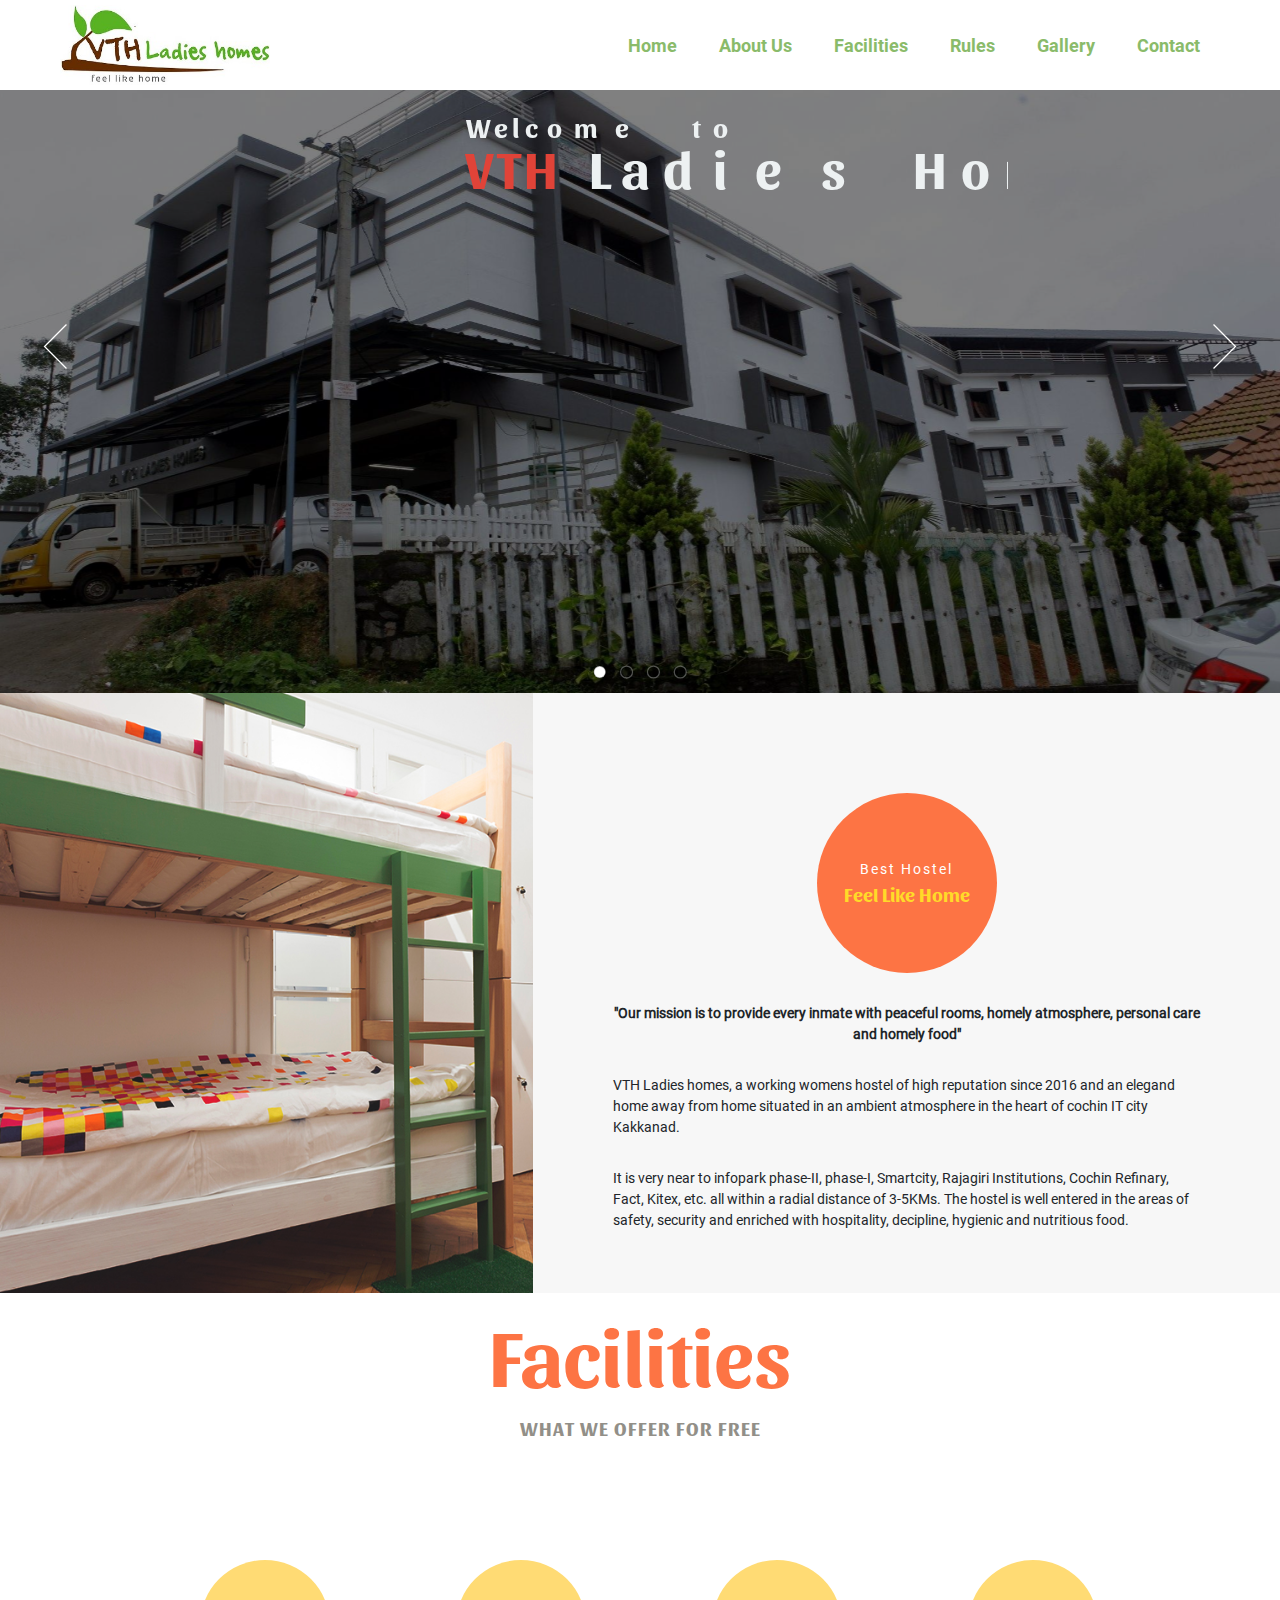
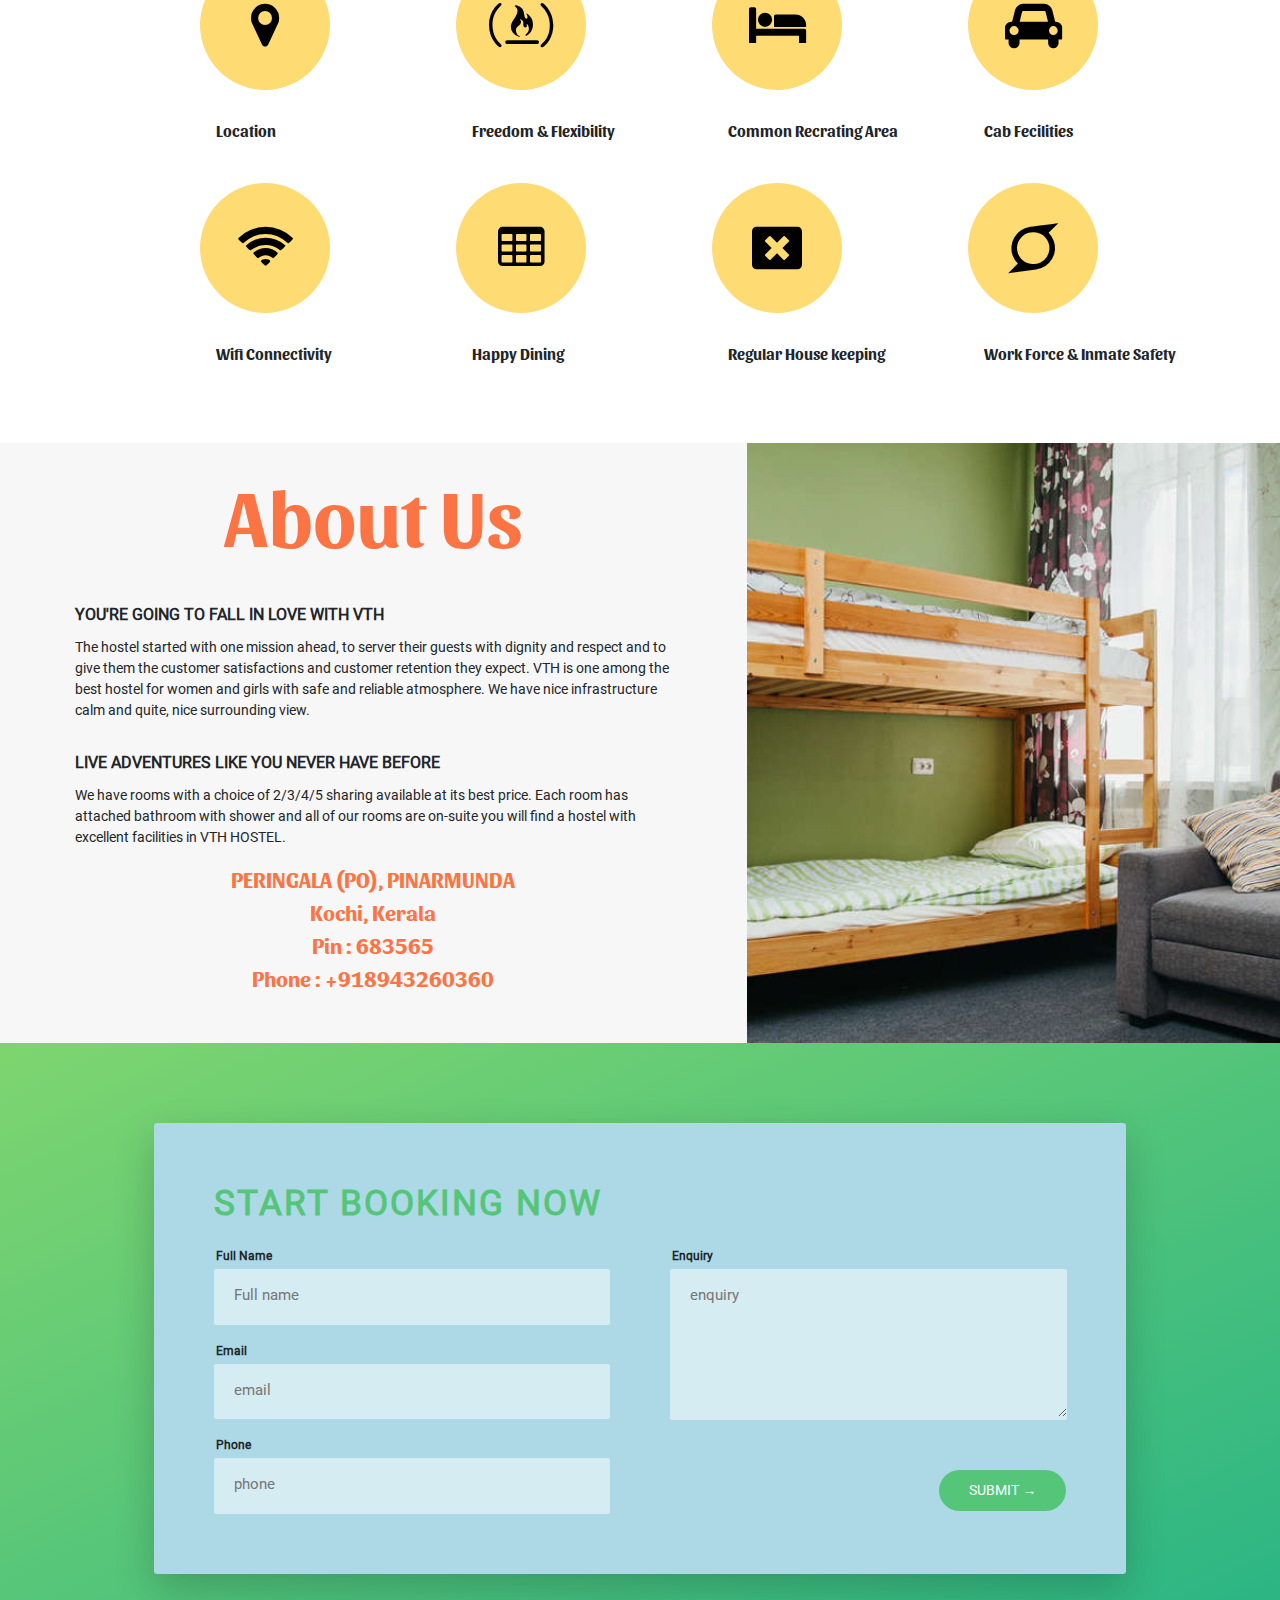
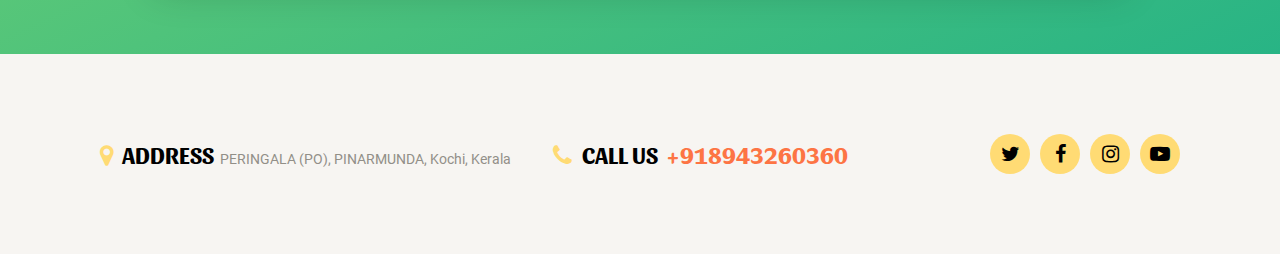
<file: index.html>
<!DOCTYPE html>
<html lang="en">

<head>
    <meta charset="UTF-8" />
    <meta name="viewport" content="width=device-width, initial-scale=1.0" />
    <meta http-equiv="X-UA-Compatible" content="ie=edge" />
    <link rel="stylesheet" href="https://maxcdn.bootstrapcdn.com/bootstrap/4.3.1/css/bootstrap.min.css" />
    <script src="https://ajax.googleapis.com/ajax/libs/jquery/3.4.1/jquery.min.js"></script>
    <script src="https://cdnjs.cloudflare.com/ajax/libs/popper.js/1.14.7/umd/popper.min.js"></script>
    <script src="https://maxcdn.bootstrapcdn.com/bootstrap/4.3.1/js/bootstrap.min.js"></script>
    <script src="./scripts//script.js"></script>
    <link rel="stylesheet" href="./scss//main.css" />
    <link rel="stylesheet" href="https://cdnjs.cloudflare.com/ajax/libs/font-awesome/4.7.0/css/font-awesome.min.css">
    <link rel="shortcut icon" type="image/png" href="assets/images/header-logo.jpg">
    <title>VTH Ladies Homes</title>

    <!-- #region Jssor Slider Begin -->
    <!-- Generator: Jssor Slider Composer -->
    <!-- Source: https://www.jssor.com/demos/image-slider.slider/=edit -->
    <script src="./scripts/jssor.slider-28.0.0.min.js" type="text/javascript"></script>
    <script type="text/javascript">
        window.jssor_1_slider_init = function () {

            var jssor_1_SlideoTransitions = [
                [{ b: 500, d: 1000, x: 0, e: { x: 6 } }],
                [{ b: -1, d: 1, x: 100, p: { x: { d: 1, dO: 9 } } }, { b: 0, d: 2000, x: 0, e: { x: 6 }, p: { x: { dl: 0.1 } } }],
                [{ b: -1, d: 1, x: 200, p: { x: { d: 1, dO: 9 } } }, { b: 0, d: 2000, x: 0, e: { x: 6 }, p: { x: { dl: 0.1 } } }],
                [{ b: -1, d: 1, rX: 20, rY: 90 }, { b: 0, d: 4000, rX: 0, e: { rX: 1 } }],
                [{ b: -1, d: 1, rY: -20 }, { b: 0, d: 4000, rY: -90, e: { rY: 7 } }],
                [{ b: -1, d: 1, sX: 2, sY: 2 }, { b: 1000, d: 3000, sX: 1, sY: 1, e: { sX: 1, sY: 1 } }],
                [{ b: -1, d: 1, sX: 2, sY: 2 }, { b: 1000, d: 5000, sX: 1, sY: 1, e: { sX: 3, sY: 3 } }],
                [{ b: -1, d: 1, tZ: 300 }, { b: 0, d: 2000, o: 1 }, { b: 3500, d: 3500, tZ: 0, e: { tZ: 1 } }],
                [{ b: -1, d: 1, x: 20, p: { x: { o: 33, r: 0.5 } } }, { b: 0, d: 1000, x: 0, o: 0.5, e: { x: 3, o: 1 }, p: { x: { dl: 0.05, o: 33 }, o: { dl: 0.02, o: 68, rd: 2 } } }, { b: 1000, d: 1000, o: 1, e: { o: 1 }, p: { o: { dl: 0.05, o: 68, rd: 2 } } }],
                [{ b: -1, d: 1, da: [0, 700] }, { b: 0, d: 600, da: [700, 700], e: { da: 1 } }],
                [{ b: 600, d: 1000, o: 0.4 }],
                [{ b: -1, d: 1, da: [0, 400] }, { b: 200, d: 600, da: [400, 400], e: { da: 1 } }],
                [{ b: 800, d: 1000, o: 0.4 }],
                [{ b: -1, d: 1, sX: 1.1, sY: 1.1 }, { b: 0, d: 1600, o: 1 }, { b: 1600, d: 5000, sX: 0.9, sY: 0.9, e: { sX: 1, sY: 1 } }],
                [{ b: 0, d: 1000, o: 1, p: { o: { o: 4 } } }],
                [{ b: 1000, d: 1000, o: 1, p: { o: { o: 4 } } }]
            ];

            var jssor_1_options = {
                $AutoPlay: 1,
                $CaptionSliderOptions: {
                    $Class: $JssorCaptionSlideo$,
                    $Transitions: jssor_1_SlideoTransitions
                },
                $ArrowNavigatorOptions: {
                    $Class: $JssorArrowNavigator$
                },
                $BulletNavigatorOptions: {
                    $Class: $JssorBulletNavigator$
                }
            };

            var jssor_1_slider = new $JssorSlider$("jssor_1", jssor_1_options);

            /*#region responsive code begin*/

            var MAX_WIDTH = 1350;

            function ScaleSlider() {
                var containerElement = jssor_1_slider.$Elmt.parentNode;
                var containerWidth = containerElement.clientWidth;

                if (containerWidth) {

                    var expectedWidth = Math.min(MAX_WIDTH || containerWidth, containerWidth);

                    jssor_1_slider.$ScaleWidth(expectedWidth);
                }
                else {
                    window.setTimeout(ScaleSlider, 30);
                }
            }

            ScaleSlider();

            $Jssor$.$AddEvent(window, "load", ScaleSlider);
            $Jssor$.$AddEvent(window, "resize", ScaleSlider);
            $Jssor$.$AddEvent(window, "orientationchange", ScaleSlider);
            /*#endregion responsive code end*/
        };
    </script>
    <link
        href="//fonts.googleapis.com/css?family=Montserrat:100,100italic,200,200italic,300,300italic,regular,italic,500,500italic,600,600italic,700,700italic,800,800italic,900,900italic&subset=latin-ext,cyrillic-ext,vietnamese,latin,cyrillic"
        rel="stylesheet" type="text/css" />
    <link
        href="//fonts.googleapis.com/css?family=Roboto+Condensed:300,300italic,regular,italic,700,700italic&subset=latin-ext,greek-ext,cyrillic-ext,greek,vietnamese,latin,cyrillic"
        rel="stylesheet" type="text/css" />
    <style>
        /*jssor slider loading skin double-tail-spin css*/
        .jssorl-004-double-tail-spin img {
            animation-name: jssorl-004-double-tail-spin;
            animation-duration: 1.6s;
            animation-iteration-count: infinite;
            animation-timing-function: linear;
        }

        @keyframes jssorl-004-double-tail-spin {
            from {
                transform: rotate(0deg);
            }

            to {
                transform: rotate(360deg);
            }
        }

        /*jssor slider bullet skin 031 css*/
        .jssorb031 {
            position: absolute;
        }

        .jssorb031 .i {
            position: absolute;
            cursor: pointer;
        }

        .jssorb031 .i .b {
            fill: #000;
            fill-opacity: 0.5;
            stroke: #fff;
            stroke-width: 1200;
            stroke-miterlimit: 10;
            stroke-opacity: 0.3;
        }

        .jssorb031 .i:hover .b {
            fill: #fff;
            fill-opacity: .7;
            stroke: #000;
            stroke-opacity: .5;
        }

        .jssorb031 .iav .b {
            fill: #fff;
            stroke: #000;
            fill-opacity: 1;
        }

        .jssorb031 .i.idn {
            opacity: .3;
        }

        /*jssor slider arrow skin 051 css*/
        .jssora051 {
            display: block;
            position: absolute;
            cursor: pointer;
        }

        .jssora051 .a {
            fill: none;
            stroke: #fff;
            stroke-width: 360;
            stroke-miterlimit: 10;
        }

        .jssora051:hover {
            opacity: .8;
        }

        .jssora051.jssora051dn {
            opacity: .5;
        }

        .jssora051.jssora051ds {
            opacity: .3;
            pointer-events: none;
        }
    </style>




<body>
    <div class="vth-view-container">
        <header class="header">
            <ul class="logo-wrapper">
                <a href="/">
                    <img src="/assets/images/header-logo.jpg" alt="" />
                </a>
            </ul>
            <div class="mobile-menu-wrapper" style="display: none;">
                <i class="fa fa-bars" aria-hidden="true"></i>
            </div>

            <ul class="menu-wrapper">
                <li id="home"><a href="/">Home</a></li>
                <li id="aboutus">About Us </li>
                <li id="facilities"><a href="facilities.html">Facilities</a></li>
                <li id="rules"><a href="rules.html">Rules</a></li>
                <li id="gallery"><a href="gallery.html">Gallery</a></li>
                <li id="contact">Contact</li>
            </ul>

        </header>

        <div class="home">

            <section class="vth-view-wrapper">

                <div id="jssor_1"
                    style="position:relative;margin:0 auto;top:0px;left:0px;width:1200px !important;height:650px;overflow:hidden;visibility:hidden;">
                    <!-- Loading Screen -->

                    <div data-u="slides"
                        style="cursor:default;position:relative;top:0px;left:0px;width:1200px;height:650px;overflow:hidden;">
                        <div style="background-color:#000000;">
                            <img data-u="image" style="opacity:0.5;" src="./assets/images/gal3.jpg" />

                            <!-- Animation -->
                            <div data-ts="flat" data-p="320"
                                style="left:144px;top:80px;width:800px;height:120px;position:absolute;overflow:hidden;">
                                <div data-to="50% 50%" data-ts="preserve-3d" data-t="0" style="left:800px;top:0px;width:800px;height:120px;position:absolute;overflow:hidden;">
                                    <div data-to="50% 50%" data-arr="1" style="left:20px;top:18px;width:400px;height:20px;position:absolute;color:#edf1f2;font-size:26px;font-weight:700;line-height:4rem;letter-spacing:0.1em;font-family: Sansita-Bold;">Welcome to </div>
                                    <div data-to="50% 50%" data-arr="2" style="left:19px;top:36px;width:800px;height:60px;position:absolute;color:#edf1f2;font-size:50px;line-height:8rem;letter-spacing:0.05em;font-family: Sansita-Bold;"><span style="font-weight:900;color:#e04338;">VTH</span>  Ladies Homes </div>                                
                                </div>
                            </div>

                        </div>
                        <div style="background-color:#000000;">
                            <img data-u="image" src="./assets/images/gal10.jpg" />

                            <div data-ts="flat" data-p="1800" data-po="50% -100%"
                                style="left:120px;top:90px;width:800px;height:300px;position:absolute;">
                                <div data-to="50% 50%" data-ts="preserve-3d" data-t="0" style="left:50px;top:0px;width:800px;height:120px;position:absolute;overflow:hidden;">
                                    <div data-to="50% 50%" data-arr="1" style="left:20px;top:18px;width:400px;height:20px;position:absolute;color:#edf1f2;font-size:26px;font-weight:700;line-height:4rem;letter-spacing:0.1em;font-family: Sansita-Bold;"></div>
                                    <div data-to="50% 50%" data-arr="2" style="left:19px;top:36px;width:800px;height:60px;position:absolute;color:#edf1f2;font-size:50px;line-height:8rem;letter-spacing:0.05em;font-family: Sansita-Bold;"> <span style="font-weight:900;color:#e04338;"></span></div>
                                </div>
                            </div>
                        </div>
                        <div>
                            <img data-u="image" src="./assets/images/gal2.jpg" />

                            <div data-ts="flat" data-p="1800" data-po="50% -100%"
                                style="left:120px;top:90px;width:800px;height:300px;position:absolute;">
                                <div data-to="50% 50%" data-ts="preserve-3d" data-t="0" style="left:50px;top:0px;width:800px;height:120px;position:absolute;overflow:hidden;">
                                    <div data-to="50% 50%" data-arr="1" style="left:20px;top:18px;width:400px;height:20px;position:absolute;color:#edf1f2;font-size:26px;font-weight:700;line-height:4rem;letter-spacing:0.1em;font-family: Sansita-Bold;"></div>
                                    <div data-to="50% 50%" data-arr="2" style="left:19px;top:36px;width:800px;height:60px;position:absolute;color:#edf1f2;font-size:50px;line-height:8rem;letter-spacing:0.05em;font-family: Sansita-Bold;"> <span style="font-weight:900;color:#e04338;"></span></div>
                                </div>
                            </div>
                        </div>
                        <div style="background-color:#000000;">
                            <img data-u="image" src="./assets/images/gal9.jpg" />

                            <div data-ts="flat" data-p="1800" data-po="50% -100%"
                                style="left:120px;top:90px;width:800px;height:300px;position:absolute;">
                                <div data-to="50% 50%" data-ts="preserve-3d" data-t="0" style="left:50px;top:0px;width:800px;height:120px;position:absolute;overflow:hidden;">
                                    <div data-to="50% 50%" data-arr="1" style="left:20px;top:18px;width:400px;height:20px;position:absolute;color:#edf1f2;font-size:26px;font-weight:700;line-height:4rem;letter-spacing:0.1em;font-family: Sansita-Bold;"> </div>
                                    <div data-to="50% 50%" data-arr="2" style="left:19px;top:36px;width:800px;height:60px;position:absolute;color:#edf1f2;font-size:50px;line-height:8rem;letter-spacing:0.05em;font-family: Sansita-Bold;"> <span style="font-weight:900;color:#e04338;"></span> </div>
                                </div>
                            </div>
                        </div>
                    </div>

                    <!-- Bullet Navigator -->
                    <div data-u="navigator" class="jssorb031" style="position:absolute;bottom:12px;right:12px;"
                        data-autocenter="1" data-scale="0.5" data-scale-bottom="0.75">
                        <div data-u="prototype" class="i" style="width:16px;height:16px;">
                            <svg viewbox="0 0 16000 16000"
                                style="position:absolute;top:0;left:0;width:100%;height:100%;">
                                <circle class="b" cx="8000" cy="8000" r="5800"></circle>
                            </svg>
                        </div>
                    </div>

                    <!-- Arrow Navigator -->
                    <div data-u="arrowleft" class="jssora051" style="width:55px;height:55px;top:0px;left:25px;"
                        data-autocenter="2" data-scale="0.75" data-scale-left="0.75">
                        <svg viewbox="0 0 16000 16000" style="position:absolute;top:0;left:0;width:100%;height:100%;">
                            <polyline class="a" points="11040,1920 4960,8000 11040,14080 "></polyline>
                        </svg>
                    </div>
                    <div data-u="arrowright" class="jssora051" style="width:55px;height:55px;top:0px;right:25px;"
                        data-autocenter="2" data-scale="0.75" data-scale-right="0.75">
                        <svg viewbox="0 0 16000 16000" style="position:absolute;top:0;left:0;width:100%;height:100%;">
                            <polyline class="a" points="4960,1920 11040,8000 4960,14080 "></polyline>
                        </svg>
                    </div>

                </div>


                <script type="text/javascript">jssor_1_slider_init();
                </script>

            </section>

            <section class="row vth-mission-section ml-0 mr-0">
                <div class="col-sm-5 img-wrapper pl-0 pr-0">
                    <div class="content"></div>
                </div>
                <div class="col-sm-7 mission-wrapper pl-0 pr-0">
                    <div class="logo">
                        <span class="best">Best Hostel</span>
                        <span class="value">Feel Like Home</span>
                    </div>
                    <p class="mt-5 vission text-center"><strong>"Our mission is to provide every inmate with peaceful rooms,
                         homely atmosphere, personal care and homely food"</strong></p>
                    <p class="vission">
                        VTH Ladies homes, a working womens hostel of high reputation since 2016 and
                        an elegand home away from home situated in an ambient atmosphere in the heart of cochin IT city Kakkanad. 
                    </p>
                    <p class="vission">
                        It is very near to infopark phase-II, phase-I, Smartcity,
                        Rajagiri Institutions, Cochin Refinary, Fact, Kitex, etc.
                        all within a radial distance of 3-5KMs.
                        The hostel is well entered in the areas of safety, 
                        security and enriched with hospitality, decipline, hygienic and nutritious food.
                    </p>
                </div>
            </section>

            <section class="row facilities-wrapper ml-0 mr-0">
                <div class="title-section">
                    <p class="title">Facilities</p>
                    <span class="sub-title">What we offer for free</span>
                </div>
                <div class="fcl-icon-section">
                    <div class="column-3 column-6">
                        <div class="icon-wrapper">
                            <i class="fa fa-map-marker" aria-hidden="true"></i>
                        </div>
                        <p>Location</p>
                    </div>

                    <div class="column-3 column-6">
                        <div class="icon-wrapper">
                            <i class="fa fa-free-code-camp" aria-hidden="true"></i>
                        </div>
                        <p>Freedom & Flexibility</p>
                    </div>

                    <div class="column-3 column-6 ">
                        <div class="icon-wrapper">
                            <i class="fa fa-bed" aria-hidden="true"></i>
                        </div>
                        <p class="ml-small-0">Common Recrating Area</p>
                    </div>

                    <div class="column-3 column-6">
                        <div class="icon-wrapper">
                            <i class="fa fa-car" aria-hidden="true"></i>
                        </div>
                        <p>Cab Fecilities</p>
                    </div>

                    <div class="column-3 column-6">
                        <div class="icon-wrapper">
                            <i class="fa fa-wifi" aria-hidden="true"></i>
                        </div>
                        <p>Wifi Connectivity</p>
                    </div>

                    <div class="column-3 column-6">
                        <div class="icon-wrapper">
                            <i class="fa fa-table" aria-hidden="true"></i>
                        </div>
                        <p>Happy Dining</p>
                    </div>

                    <div class="column-3 column-6">
                        <div class="icon-wrapper">
                            <i class="fa fa-window-close" aria-hidden="true"></i>
                        </div>
                        <p>Regular House keeping</p>
                    </div>

                    <div class="column-3 column-6">
                        <div class="icon-wrapper">
                            <i class="fa fa-superpowers" aria-hidden="true"></i>
                        </div>
                        <p>Work Force & Inmate Safety</p>
                    </div>
                </div>
            </section>

            <section class="row about-us-wrapper ml-0 mr-0">


                <div class="col-sm-7 mission-wrapper pl-0 pr-0">
                    <div class="title-section">
                        <p class="title">About Us</p>
                    </div>

                    <div class="content-section">
                        <p class="content-title">You're going to fall in love with VTH</p>
                        <p class="content-sub-title">
                            The hostel started with one mission ahead,
                            to server their guests with dignity 
                            and respect and to give them the customer 
                            satisfactions and customer retention they expect. 
                            VTH is one among the best hostel for women and girls 
                            with safe and reliable atmosphere. We have nice 
                            infrastructure calm and quite, nice surrounding view. 
                        </p>
                    </div>

                    <div class="content-section">
                        <p class="content-title">Live adventures like you never have before</p>
                        <p class="content-sub-title">
                            We have rooms with a choice of 2/3/4/5 sharing 
                            available at its best price. 
                            Each room has attached bathroom with shower and 
                            all of our rooms are on-suite you will find a hostel 
                            with excellent facilities in VTH HOSTEL. 
                        </p>
                    </div>

                    <div class="content-section text-center mt-2">
                        <!-- <p class="content-title" style = "font-size: 24px">Address(optional)</p> -->
                        <p class="content-sub-title">
                            <span>PERINGALA (PO), PINARMUNDA</span>
                            <span>Kochi, Kerala</span>
                            <span>Pin : 683565</span>
                            <span>Phone : +918943260360</span>
                        </p>
                    </div>

                </div>

                <div class="col-sm-5 img-wrapper pl-0 pr-0">
                    <div class="content"></div>
                </div>

            </section>

            <section class="enquiry-section">
                <div class="enquiry-sub-section">
                    <form action="#" class="form">

                        <h2 class="form-heading">
                            Start booking now
                        </h2>

                        <div class="row ml-0 mr-0">
                            <div class="col-sm-6 pl-0 pr-0">
                                <div class="pr-5">
                                    <div class="form__group">
                                        <label for="name" class="form__label">Full Name</label>
                                        <input type="text" class="form__input" placeholder="Full name" id="name"
                                            required="">
                                    </div>

                                    <div class="form__group">
                                        <label for="name" class="form__label">Email</label>
                                        <input type="email" class="form__input" placeholder="email" id="email"
                                            required="">
                                    </div>

                                    <div class="form__group">
                                        <label for="name" class="form__label">Phone</label>
                                        <input type="text" class="form__input" placeholder="phone" id="phone"
                                            required="">
                                    </div>

                                </div>
                            </div>

                            <div class="col-sm-6 pr-0 pl-0">
                                <div class="pl-5 enquiry-text-area">
                                    <div class="form__group">
                                        <label for="name" class="form__label">Enquiry</label>
                                        <textarea type="text" class="form__input form__area" placeholder="enquiry"
                                            id="enquiry" required=""></textarea>

                                    </div>

                                    <div class="form__group">
                                        <button class="btn--green">Submit →</button>
                                    </div>
                                </div>
                            </div>
                        </div>



                    </form>
                </div>
            </section>

        </div>

        <footer class="footer">
            <div class="contact-us">
                <div class="address">
                    <i class="fa fa-map-marker" aria-hidden="true"></i>
                    <span class="value">ADDRESS</span>
                    <span>PERINGALA (PO), PINARMUNDA, Kochi, Kerala</span>
                </div>
                <div class="contact">
                    <i class="fa fa-phone" aria-hidden="true"></i>
                    <span class="value">CALL US</span>
                    <span>+918943260360</span>
                </div>
            </div>
            <div class="follow-us">
                <div class="social-wrapper">
                    <i class="fa fa-twitter" aria-hidden="true"></i>
                </div>
                <div class="social-wrapper">
                    <i class="fa fa-facebook" aria-hidden="true"></i>
                </div>
                <div class="social-wrapper">
                    <i class="fa fa-instagram" aria-hidden="true"></i>
                </div>
                <div class="social-wrapper">
                    <i class="fa fa-youtube-play" aria-hidden="true"></i>
                </div>
            </div>
        </footer>

        <div class="row btn-cnctr-wrapper ml-0 mr-0" >
            <button class="col-sm-6" onclick="window.location.href = 'tel:+918943260360';">Call Us</button>
            <button class="col-sm-6 ml-3" onclick="window.location.href = 'https://wa.me/+918943260360';">WhatsApp</button>
        </div>
        <script src="https://ajax.googleapis.com/ajax/libs/jquery/3.4.1/jquery.min.js"></script>
        <script src="./scripts/script.js"></script>
</body>

</html>
</file>
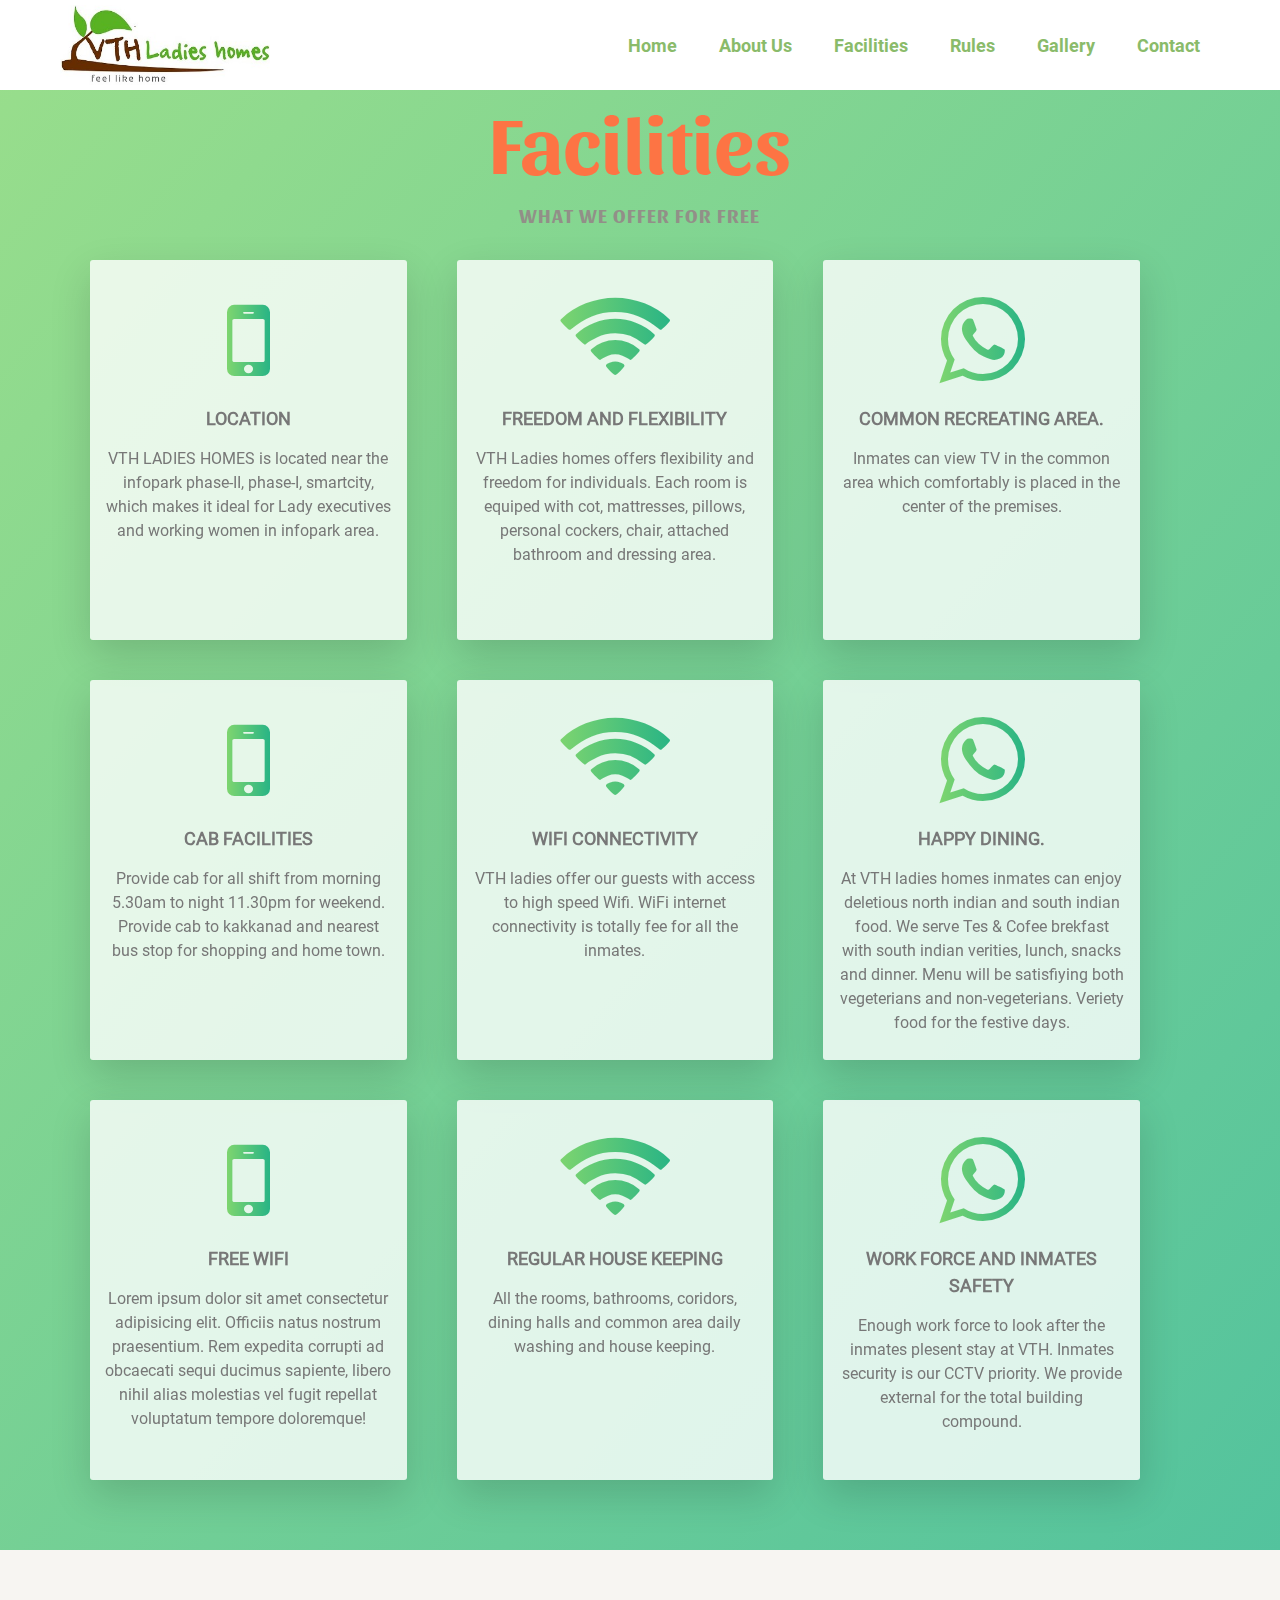
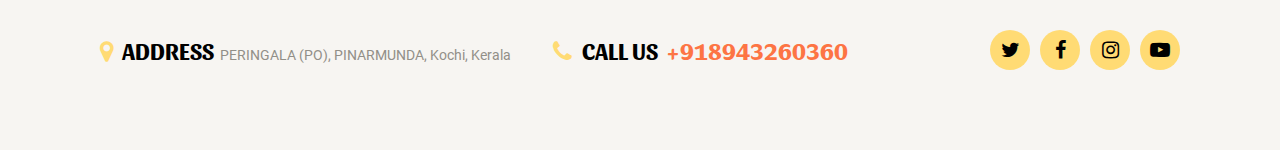
<file: facilities.html>
<!DOCTYPE html>
<html lang="en">

<head>
    <meta charset="UTF-8" />
    <meta name="viewport" content="width=device-width, initial-scale=1.0" />
    <meta http-equiv="X-UA-Compatible" content="ie=edge" />
    <link rel="stylesheet" href="https://maxcdn.bootstrapcdn.com/bootstrap/4.3.1/css/bootstrap.min.css" />
    <script src="https://ajax.googleapis.com/ajax/libs/jquery/3.4.1/jquery.min.js"></script>
    <script src="https://cdnjs.cloudflare.com/ajax/libs/popper.js/1.14.7/umd/popper.min.js"></script>
    <script src="https://maxcdn.bootstrapcdn.com/bootstrap/4.3.1/js/bootstrap.min.js"></script>
    <script src="./scripts//script.js"></script>
    <link rel="stylesheet" href="./scss//main.css" />
    <link rel="stylesheet" href="https://cdnjs.cloudflare.com/ajax/libs/font-awesome/4.7.0/css/font-awesome.min.css">
    <link rel="shortcut icon" type="image/png" href="assets/images/header-logo.jpg">
    <title>VTH | Facilities</title>
</head>

<body>
    <div class="vth-view-container">
        <header class="header">
            <ul class="logo-wrapper">
                <a href="/">
                    <img src="/assets/images/header-logo.jpg" alt="" />
                </a>
            </ul>
            <div class="mobile-menu-wrapper" style="display: none;">
                <i class="fa fa-bars" aria-hidden="true"></i>
            </div>

            <ul class="menu-wrapper">
                <li id="home"><a href="/">Home</a></li>
                <li id="aboutus">About Us </li>
                <li id="facilities"><a href="facilities.html">Facilities</a></li>
                <li id="rules"><a href="rules.html">Rules</a></li>
                <li id="gallery"><a href="gallery.html">Gallery</a></li>
                <li id="contact">Contact</li>
            </ul>

        </header>

        <div class="facilities-container">

            <div class="facilities-sub-container">
                <div class="title-section">
                    <p class="title">Facilities</p>
                    <span class="sub-title">What we offer for free</span>
                </div>
                <div class="row ml-0 mr-0">
                    <div class="col-sm-4 pl-0 pr-0 mt-5 mb-3">
                        <div class="story-card">
                            <div class="slide card-front">
                                <div class="pl-4 pr-4 pt-5 pb-3">

                                    <i class="fa fa-mobile fa-icons" aria-hidden="true"></i>

                                    <p class="title">Location</p>
                                    <p class="contents">
                                        VTH LADIES HOMES is located near the infopark phase-II,
                                        phase-I, smartcity, which makes it ideal for Lady
                                        executives and working women in infopark area.
                                    </p>
                                </div>

                            </div>
                            <div class="slide card-back card-back-1">
                                <div class="pl-4 pr-4 pt-5 pb-3">

                                    <i class="fa fa-mobile fa-icons" aria-hidden="true"></i>

                                    <p class="title">Location</p>
                                    <p class="contents">
                                        VTH LADIES HOMES is located near the infopark phase-II,
                                        phase-I, smartcity, which makes it ideal for Lady
                                        executives and working women in infopark area.
                                    </p>
                                </div>
                            </div>
                        </div>

                    </div>

                    <div class="col-sm-4 pl-0 pr-0 mt-5 mb-3">
                        <div class="story-card">
                            <div class="slide card-front">
                                <div class="pl-4 pr-4 pt-5 pb-3">
                                    <i class="fa fa-wifi fa-icons" aria-hidden="true"></i>
                                    <p class="title">Freedom and Flexibility </p>
                                    <p class="contents">
                                        VTH Ladies homes offers flexibility and freedom for individuals.
                                        Each room is equiped with cot, mattresses, pillows, personal cockers,
                                        chair, attached bathroom and dressing area.
                                    </p>
                                </div>
                            </div>
                            <div class="slide card-back card-back-2">
                                <div class="pl-4 pr-4 pt-5 pb-3">

                                    <i class="fa fa-mobile fa-icons" aria-hidden="true"></i>

                                    <p class="title">Location</p>
                                    <p class="contents">
                                        VTH LADIES HOMES is located near the infopark phase-II,
                                        phase-I, smartcity, which makes it ideal for Lady
                                        executives and working women in infopark area.
                                    </p>
                                </div>
                            </div>
                        </div>

                    </div>

                    <div class="col-sm-4 pl-0 pr-0 mt-5 mb-3">
                        <div class="story-card">
                            <div class="slide card-front">
                                <div class="pl-4 pr-4 pt-5 pb-3">
                                    <i class="fa fa-whatsapp fa-icons" aria-hidden="true"></i>
                                    <p class="title">Common recreating area. </p>
                                    <p class="contents">
                                        Inmates can view TV in the common area which comfortably
                                        is placed in the center of the premises.
                                    </p>
                                </div>
                            </div>
                            <div class="slide card-back card-back-3">
                                <div class="pl-4 pr-4 pt-5 pb-3">

                                    <i class="fa fa-mobile fa-icons" aria-hidden="true"></i>

                                    <p class="title">Location</p>
                                    <p class="contents">
                                        VTH LADIES HOMES is located near the infopark phase-II,
                                        phase-I, smartcity, which makes it ideal for Lady
                                        executives and working women in infopark area.
                                    </p>
                                </div>
                            </div>
                        </div>

                    </div>

                    <div class="col-sm-4 pl-0 pr-0 mt-5 mb-3">
                        <div class="story-card">
                            <div class="slide card-front">
                                <div class="pl-4 pr-4 pt-5 pb-3">

                                    <i class="fa fa-mobile fa-icons" aria-hidden="true"></i>

                                    <p class="title">CAB Facilities </p>
                                    <p class="contents">
                                        Provide cab for all shift from morning 5.30am to night 11.30pm for weekend.
                                        Provide cab to kakkanad and nearest bus stop for shopping and home town.
                                    </p>
                                </div>

                            </div>
                            <div class="slide card-back card-back-1">
                                <div class="pl-4 pr-4 pt-5 pb-3">

                                    <i class="fa fa-mobile fa-icons" aria-hidden="true"></i>

                                    <p class="title">Location</p>
                                    <p class="contents">
                                        VTH LADIES HOMES is located near the infopark phase-II,
                                        phase-I, smartcity, which makes it ideal for Lady
                                        executives and working women in infopark area.
                                    </p>
                                </div>
                            </div>
                        </div>

                    </div>

                    <div class="col-sm-4 pl-0 pr-0 mt-5 mb-3">
                        <div class="story-card">
                            <div class="slide card-front">
                                <div class="pl-4 pr-4 pt-5 pb-3">
                                    <i class="fa fa-wifi fa-icons" aria-hidden="true"></i>
                                    <p class="title">WiFi Connectivity </p>
                                    <p class="contents">
                                        VTH ladies offer our guests with access to high speed Wifi.
                                        WiFi internet connectivity is totally fee for all the inmates.
                                    </p>
                                </div>
                            </div>
                            <div class="slide card-back card-back-2">
                                <div class="pl-4 pr-4 pt-5 pb-3">

                                    <i class="fa fa-mobile fa-icons" aria-hidden="true"></i>

                                    <p class="title">Location</p>
                                    <p class="contents">
                                        VTH LADIES HOMES is located near the infopark phase-II,
                                        phase-I, smartcity, which makes it ideal for Lady
                                        executives and working women in infopark area.
                                    </p>
                                </div>
                            </div>
                        </div>

                    </div>

                    <div class="col-sm-4 pl-0 pr-0 mt-5 mb-3">
                        <div class="story-card">
                            <div class="slide card-front">
                                <div class="pl-4 pr-4 pt-5 pb-3">
                                    <i class="fa fa-whatsapp fa-icons" aria-hidden="true"></i>
                                    <p class="title">Happy Dining. </p>
                                    <p class="contents">
                                        At VTH ladies homes inmates can enjoy deletious
                                        north indian and south indian food.
                                        We serve Tes & Cofee brekfast with south indian verities,
                                        lunch, snacks and dinner. Menu will be satisfiying both
                                        vegeterians and non-vegeterians. Veriety food for the
                                        festive days.
                                    </p>
                                </div>
                            </div>
                            <div class="slide card-back card-back-3">
                                <div class="pl-4 pr-4 pt-5 pb-3">

                                    <i class="fa fa-mobile fa-icons" aria-hidden="true"></i>

                                    <p class="title">Location</p>
                                    <p class="contents">
                                        VTH LADIES HOMES is located near the infopark phase-II,
                                        phase-I, smartcity, which makes it ideal for Lady
                                        executives and working women in infopark area.
                                    </p>
                                </div>
                            </div>
                        </div>

                    </div>

                    <div class="col-sm-4 pl-0 pr-0 mt-5 mb-3">
                        <div class="story-card">
                            <div class="slide card-front">
                                <div class="pl-4 pr-4 pt-5 pb-3">

                                    <i class="fa fa-mobile fa-icons" aria-hidden="true"></i>

                                    <p class="title">Free WIFI</p>
                                    <p class="contents">
                                        Lorem ipsum dolor sit amet consectetur adipisicing elit.
                                        Officiis natus nostrum praesentium. Rem expedita corrupti
                                        ad obcaecati sequi ducimus sapiente, libero nihil alias molestias
                                        vel fugit repellat voluptatum tempore doloremque!
                                    </p>
                                </div>

                            </div>
                            <div class="slide card-back card-back-1">
                                <div class="pl-4 pr-4 pt-5 pb-3">

                                    <i class="fa fa-mobile fa-icons" aria-hidden="true"></i>

                                    <p class="title">Location</p>
                                    <p class="contents">
                                        VTH LADIES HOMES is located near the infopark phase-II,
                                        phase-I, smartcity, which makes it ideal for Lady
                                        executives and working women in infopark area.
                                    </p>
                                </div>
                            </div>
                        </div>

                    </div>

                    <div class="col-sm-4 pl-0 pr-0 mt-5 mb-3">
                        <div class="story-card">
                            <div class="slide card-front">
                                <div class="pl-4 pr-4 pt-5 pb-3">
                                    <i class="fa fa-wifi fa-icons" aria-hidden="true"></i>
                                    <p class="title">Regular House Keeping </p>
                                    <p class="contents">
                                        All the rooms, bathrooms, coridors,
                                        dining halls and common area daily washing and house keeping.
                                    </p>
                                </div>
                            </div>
                            <div class="slide card-back card-back-2">
                                <div class="pl-4 pr-4 pt-5 pb-3">

                                    <i class="fa fa-mobile fa-icons" aria-hidden="true"></i>

                                    <p class="title">Location</p>
                                    <p class="contents">
                                        VTH LADIES HOMES is located near the infopark phase-II,
                                        phase-I, smartcity, which makes it ideal for Lady
                                        executives and working women in infopark area.
                                    </p>
                                </div>
                            </div>
                        </div>

                    </div>

                    <div class="col-sm-4 pl-0 pr-0 mt-5 mb-3">
                        <div class="story-card">
                            <div class="slide card-front">
                                <div class="pl-4 pr-4 pt-5 pb-3">
                                    <i class="fa fa-whatsapp fa-icons" aria-hidden="true"></i>
                                    <p class="title">Work Force and Inmates Safety </p>
                                    <p class="contents">
                                        Enough work force to look after the inmates plesent stay at VTH.
                                        Inmates security is our CCTV priority. We provide external for the total
                                        building compound.
                                    </p>
                                </div>
                            </div>
                            <div class="slide card-back card-back-3">
                                <div class="pl-4 pr-4 pt-5 pb-3">

                                    <i class="fa fa-mobile fa-icons" aria-hidden="true"></i>

                                    <p class="title">Location</p>
                                    <p class="contents">
                                        VTH LADIES HOMES is located near the infopark phase-II,
                                        phase-I, smartcity, which makes it ideal for Lady
                                        executives and working women in infopark area.
                                    </p>
                                </div>
                            </div>
                        </div>

                    </div>
                </div>

            </div>
        </div>

        <footer class="footer">
            <div class="contact-us">
                <div class="address">
                    <i class="fa fa-map-marker" aria-hidden="true"></i>
                    <span class="value">ADDRESS</span>
                    <span>PERINGALA (PO), PINARMUNDA, Kochi, Kerala</span>
                </div>
                <div class="contact">
                    <i class="fa fa-phone" aria-hidden="true"></i>
                    <span class="value">CALL US</span>
                    <span>+918943260360</span>
                </div>
            </div>
            <div class="follow-us">
                <div class="social-wrapper">
                    <i class="fa fa-twitter" aria-hidden="true"></i>
                </div>
                <div class="social-wrapper">
                    <i class="fa fa-facebook" aria-hidden="true"></i>
                </div>
                <div class="social-wrapper">
                    <i class="fa fa-instagram" aria-hidden="true"></i>
                </div>
                <div class="social-wrapper">
                    <i class="fa fa-youtube-play" aria-hidden="true"></i>
                </div>
            </div>
        </footer>

        </section>
        <div class="row btn-cnctr-wrapper ml-0 mr-0" >
            <button class="col-sm-6" onclick="window.location.href = 'tel:+918943260360';">Call Us</button>
            <button class="col-sm-6 ml-3" onclick="window.location.href = 'https://wa.me/+918943260360';">WhatsApp</button>
        </div>
</body>

</html>
</file>
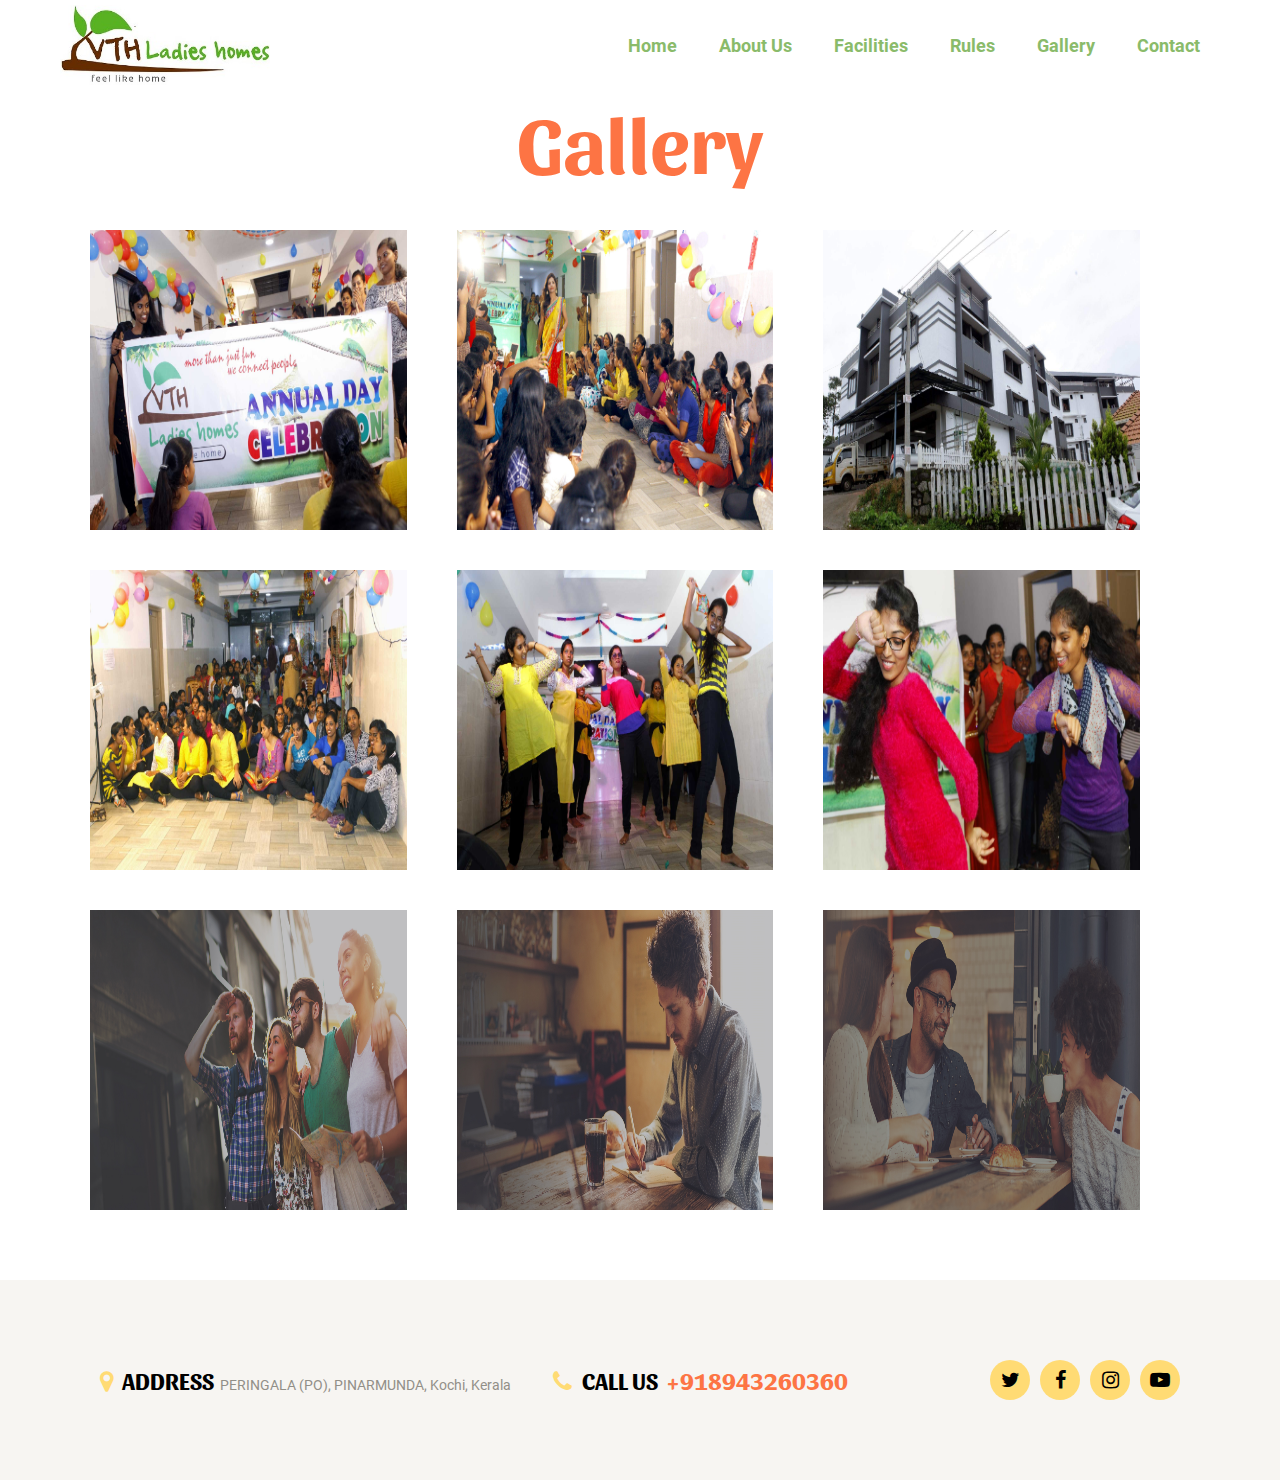
<file: gallery.html>
<!DOCTYPE html>
<html lang="en">

<head>
    <meta charset="UTF-8" />
    <meta name="viewport" content="width=device-width, initial-scale=1.0" />
    <meta http-equiv="X-UA-Compatible" content="ie=edge" />
    <link rel="stylesheet" href="https://maxcdn.bootstrapcdn.com/bootstrap/4.3.1/css/bootstrap.min.css" />
    <script src="https://ajax.googleapis.com/ajax/libs/jquery/3.4.1/jquery.min.js"></script>
    <script src="https://cdnjs.cloudflare.com/ajax/libs/popper.js/1.14.7/umd/popper.min.js"></script>
    <script src="https://maxcdn.bootstrapcdn.com/bootstrap/4.3.1/js/bootstrap.min.js"></script>
    <script src="./scripts//script.js"></script>
    <link rel="stylesheet" href="./scss//main.css" />
    <link rel="stylesheet" href="https://cdnjs.cloudflare.com/ajax/libs/font-awesome/4.7.0/css/font-awesome.min.css">
    <link rel="shortcut icon" type="image/png" href="assets/images/header-logo.jpg">
    <title>VTH | Gallery</title>

</head>

<body>
    <div class="vth-view-container">
        <header class="header">
            <ul class="logo-wrapper">
                <a href="/">
                    <img src="/assets/images/header-logo.jpg" alt="" />
                </a>
            </ul>
            <div class="mobile-menu-wrapper" style="display: none;">
                <i class="fa fa-bars" aria-hidden="true"></i>
            </div>

            <ul class="menu-wrapper">
                <li id="home"><a href="/">Home</a></li>
                <li id="aboutus">About Us </li>
                <li id="facilities"><a href="facilities.html">Facilities</a></li>
                <li id="rules"><a href="rules.html">Rules</a></li>
                <li id="gallery"><a href="gallery.html">Gallery</a></li>
                <li id="contact">Contact</li>
            </ul>

        </header>

        <div class="gallery-container">
            <div class="gallery-sub-container">
                <div class="title-section">
                    <p class="title">Gallery</p>
                    <span class="sub-title"></span>
                </div>

                <div class="row img-wrapper ml-0 mr-0">
                    <div class="col-sm-4 pl-0 pr-0 mt-5 mb-3">
                        <div class="story-card">
                            <img src="./assets/images/gal1.jpg" alt="">
                        </div>
                    </div>
                    <div class="col-sm-4 pl-0 pr-0 mt-5 mb-3">
                        <div class="story-card">
                            <img src="./assets/images/gal2.jpg" alt="">
                        </div>
                    </div>
                    <div class="col-sm-4 pl-0 pr-0 mt-5 mb-3">
                        <div class="story-card">
                            <img src="./assets/images/gal3.jpg" alt="">
                        </div>
                    </div>

                    <div class="col-sm-4 pl-0 pr-0 mt-5 mb-3">
                        <div class="story-card">
                            <img src="./assets/images/gal4.jpg" alt="">
                        </div>
                    </div>
                    <div class="col-sm-4 pl-0 pr-0 mt-5 mb-3">
                        <div class="story-card">
                            <img src="./assets/images/gal5.jpg" alt="">
                        </div>
                    </div>
                    <div class="col-sm-4 pl-0 pr-0 mt-5 mb-3">
                        <div class="story-card">
                            <img src="./assets/images/gal6.jpg" alt="">
                        </div>
                    </div>

                    <div class="col-sm-4 pl-0 pr-0 mt-5 mb-3">
                        <div class="story-card">
                            <img src="./assets/images/slide1.jpg" alt="">
                        </div>
                    </div>
                    <div class="col-sm-4 pl-0 pr-0 mt-5 mb-3">
                        <div class="story-card">
                            <img src="./assets/images/slide2.jpg" alt="">
                        </div>
                    </div>
                    <div class="col-sm-4 pl-0 pr-0 mt-5 mb-3">
                        <div class="story-card">
                            <img src="./assets/images/slide3.jpg" alt="">
                        </div>
                    </div>
                </div>

            </div>
        </div>


        <footer class="footer">
            <div class="contact-us">
                <div class="address">
                    <i class="fa fa-map-marker" aria-hidden="true"></i>
                    <span class="value">ADDRESS</span>
                    <span>PERINGALA (PO), PINARMUNDA, Kochi, Kerala</span>
                </div>
                <div class="contact">
                    <i class="fa fa-phone" aria-hidden="true"></i>
                    <span class="value">CALL US</span>
                    <span>+918943260360</span>
                </div>
            </div>
            <div class="follow-us">
                <div class="social-wrapper">
                    <i class="fa fa-twitter" aria-hidden="true"></i>
                </div>
                <div class="social-wrapper">
                    <i class="fa fa-facebook" aria-hidden="true"></i>
                </div>
                <div class="social-wrapper">
                    <i class="fa fa-instagram" aria-hidden="true"></i>
                </div>
                <div class="social-wrapper">
                    <i class="fa fa-youtube-play" aria-hidden="true"></i>
                </div>
            </div>
        </footer>

        </section>

        <div class="row btn-cnctr-wrapper ml-0 mr-0" >
            <button class="col-sm-6" onclick="window.location.href = 'tel:+918943260360';">Call Us</button>
            <button class="col-sm-6 ml-3" onclick="window.location.href = 'https://wa.me/+918943260360';">WhatsApp</button>
        </div>

        <script src="https://ajax.googleapis.com/ajax/libs/jquery/3.4.1/jquery.min.js"></script>
        <script src="./scripts/script.js"></script>
</body>

</html>
</file>
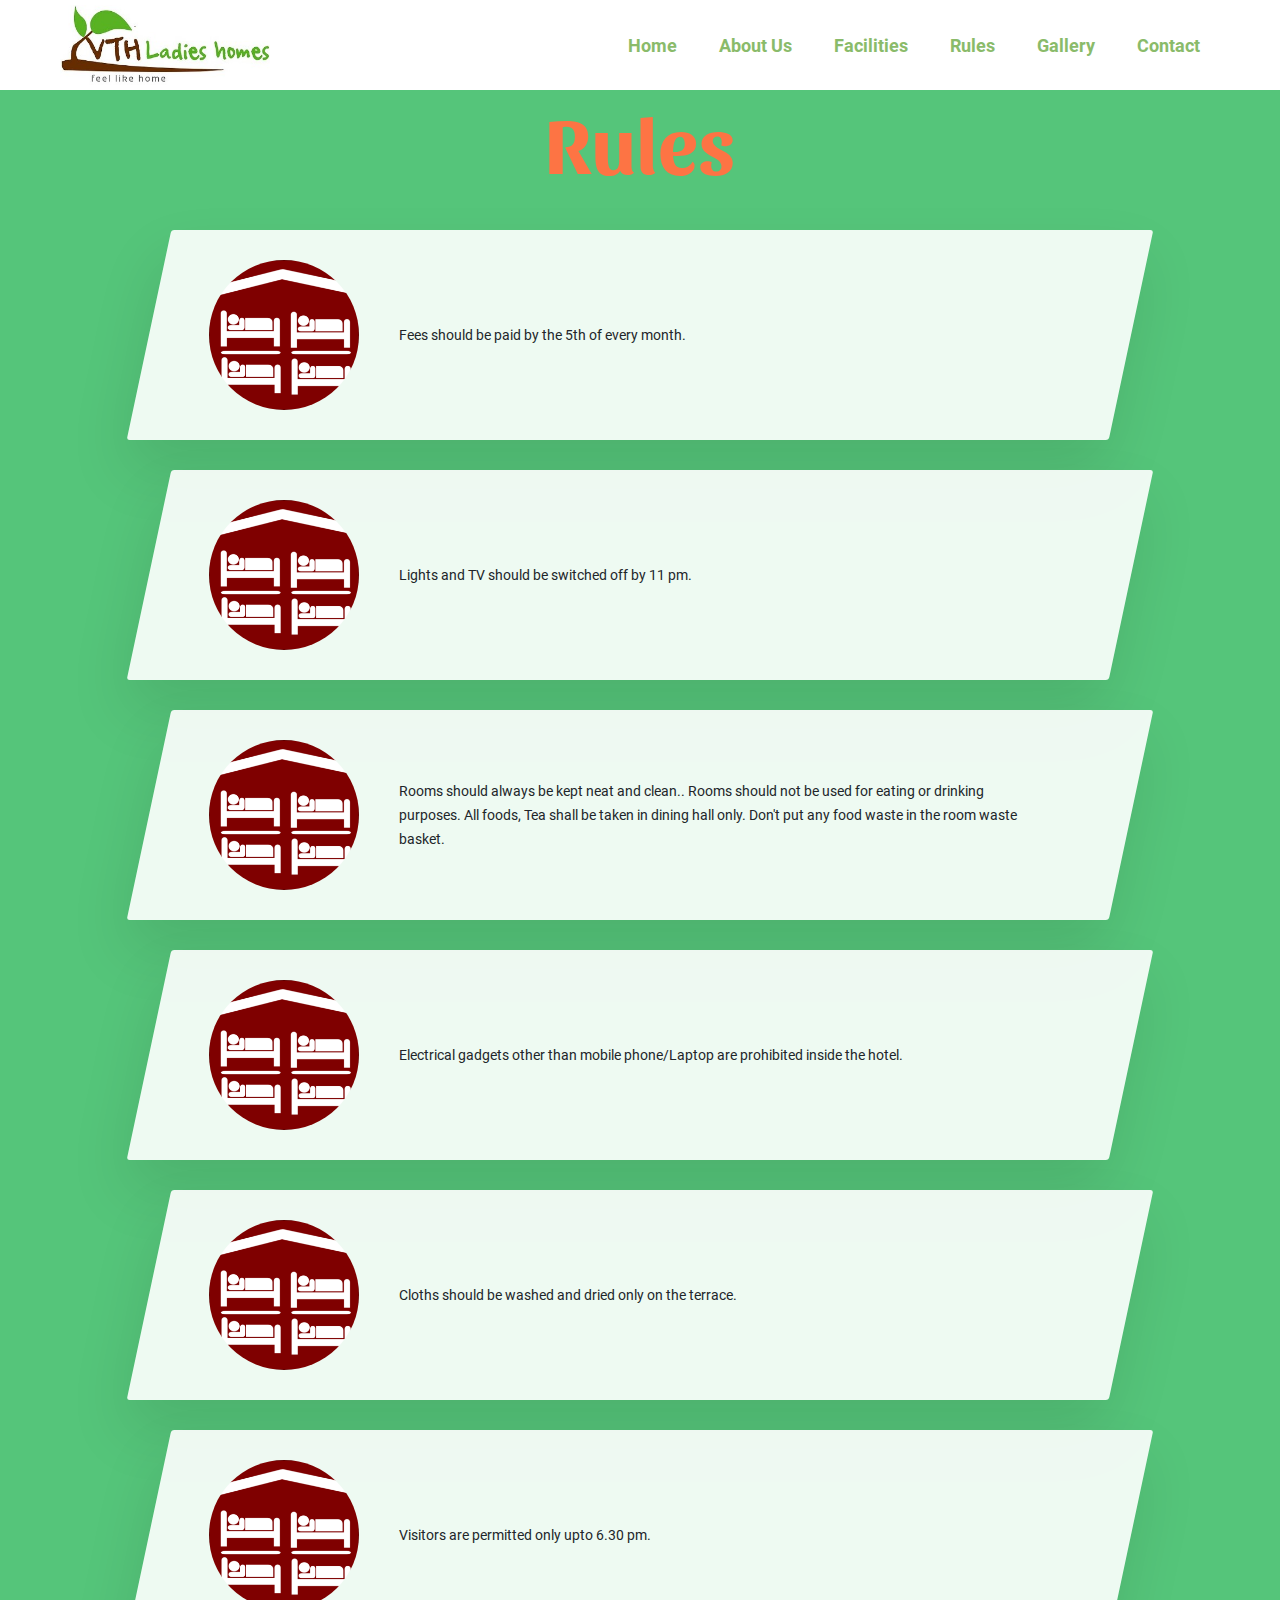
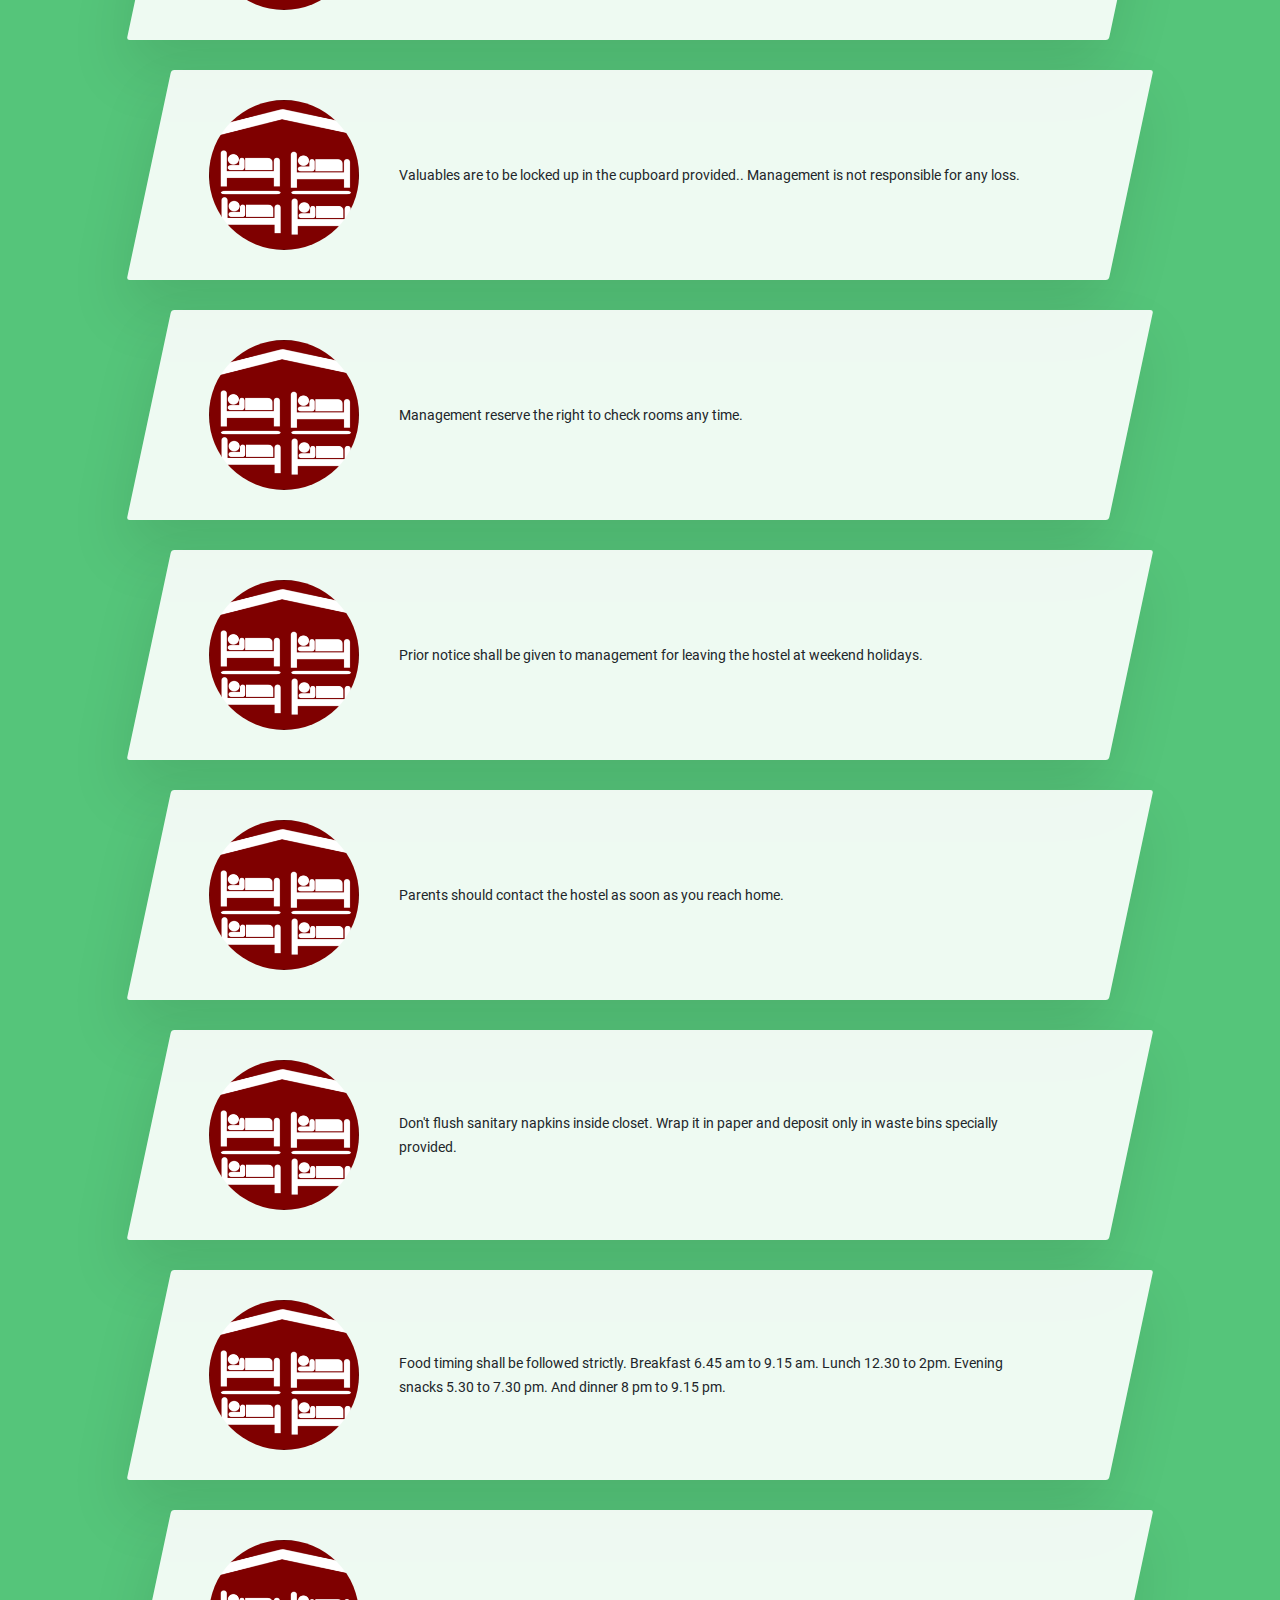
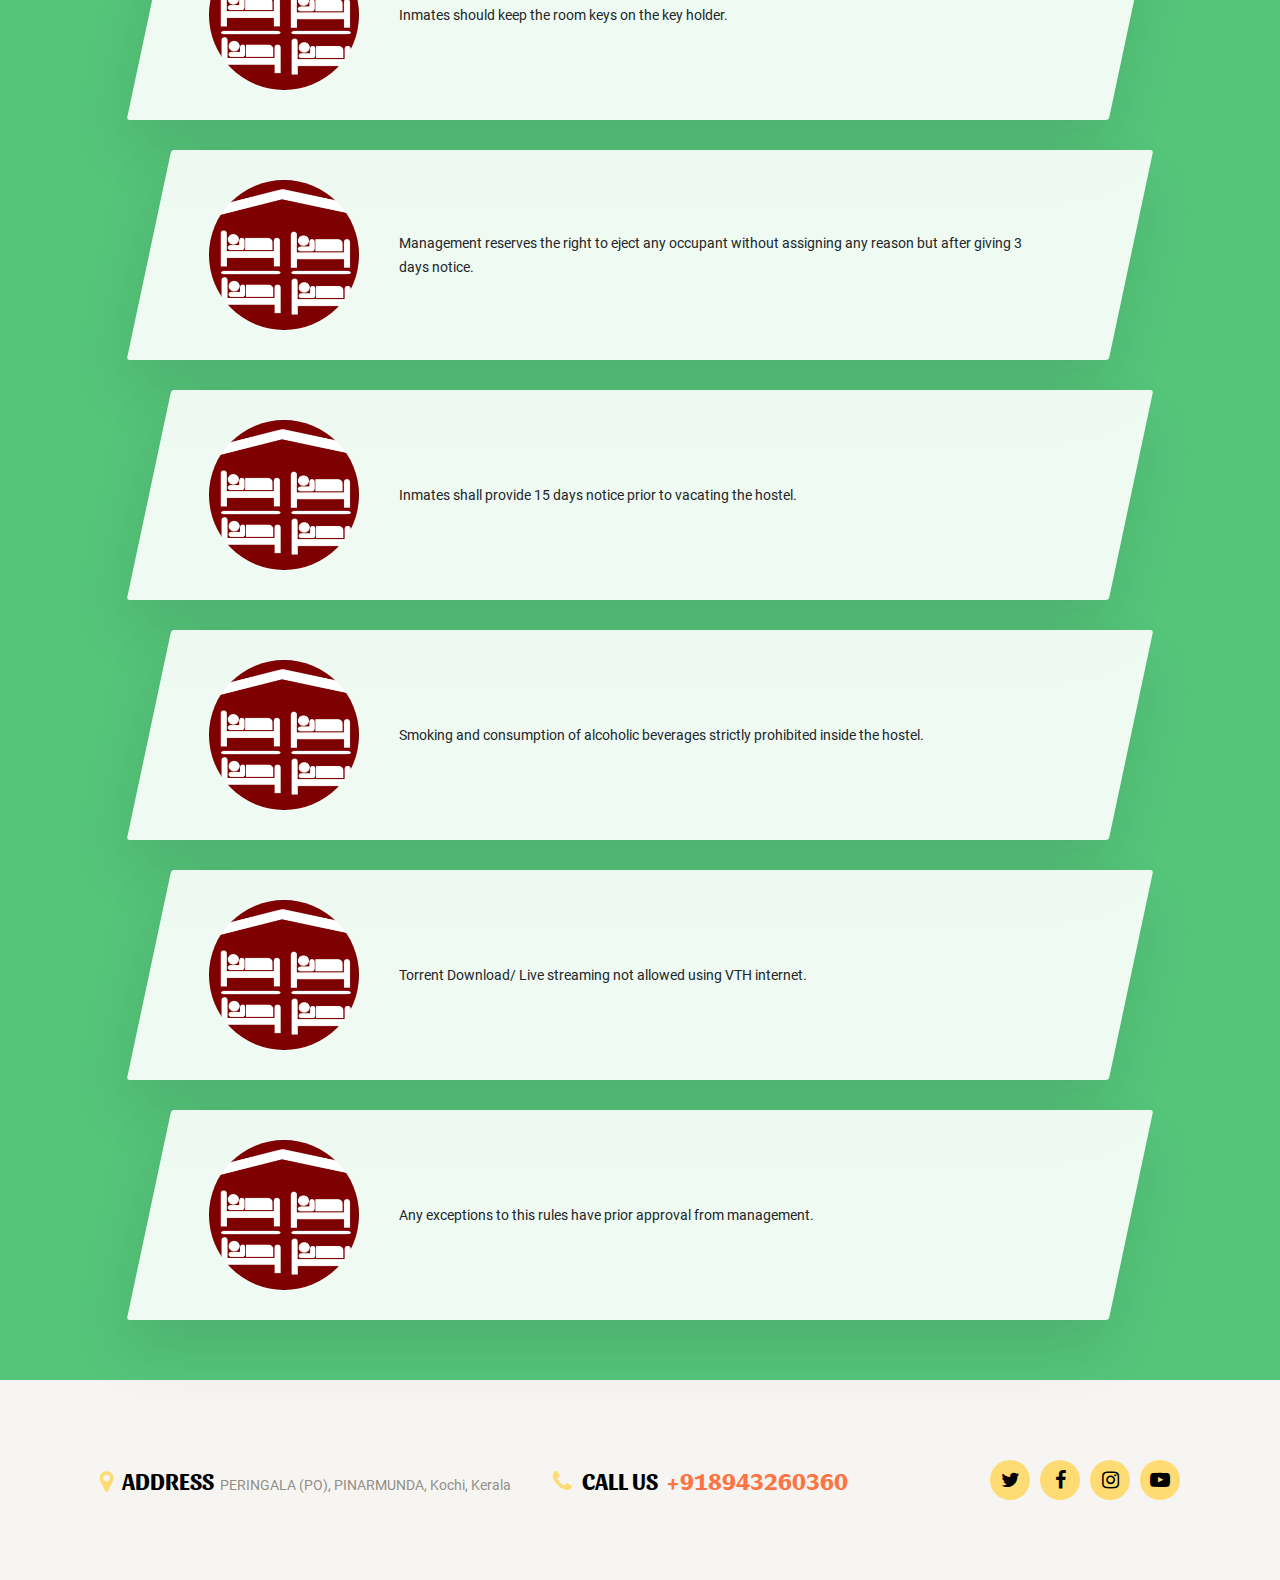
<file: rules.html>
<!DOCTYPE html>
<html lang="en">

<head>
  <meta charset="UTF-8" />
  <meta name="viewport" content="width=device-width, initial-scale=1.0" />
  <meta http-equiv="X-UA-Compatible" content="ie=edge" />
  <link rel="stylesheet" href="https://maxcdn.bootstrapcdn.com/bootstrap/4.3.1/css/bootstrap.min.css" />
  <script src="https://ajax.googleapis.com/ajax/libs/jquery/3.4.1/jquery.min.js"></script>
  <script src="https://cdnjs.cloudflare.com/ajax/libs/popper.js/1.14.7/umd/popper.min.js"></script>
  <script src="https://maxcdn.bootstrapcdn.com/bootstrap/4.3.1/js/bootstrap.min.js"></script>
  <script src="./scripts//script.js"></script>
  <link rel="stylesheet" href="./scss//main.css" />
  <link rel="stylesheet" href="https://cdnjs.cloudflare.com/ajax/libs/font-awesome/4.7.0/css/font-awesome.min.css">
  <link rel="shortcut icon" type="image/png" href="assets/images/header-logo.jpg">

  <title>VTH | Rules</title>

</head>

<body>
  <div class="vth-view-container">
    <header class="header">
      <ul class="logo-wrapper">
        <a href="/">
          <img src="/assets/images/header-logo.jpg" alt="" />
      </a>
      </ul>
      <div class="mobile-menu-wrapper" style="display: none;">
          <i class="fa fa-bars" aria-hidden="true"></i>
      </div>

      <ul class="menu-wrapper">
          <li id="home"><a href="/">Home</a></li>
          <li id="aboutus">About Us </li>
          <li id="facilities"><a href="facilities.html">Facilities</a></li>
          <li id="rules"><a href="rules.html">Rules</a></li>
          <li id="gallery"><a href="gallery.html">Gallery</a></li>
          <li id="contact">Contact</li>
      </ul>

  </header>

    </header>

    <div class="rules-container">
      <div class="rules-sub-container">
        <div class="title-section">
          <p class="title">Rules</p>
          <!-- <span class="sub-title">Follow The Rules</span> -->
        </div>
        <div class="story">
          <div class="img-wrappwer">
            <img src="./assets/images/rules.jpg" alt="">
          </div>
          <div class="content-wrappwer">
            <span class="facilities-desc">
              Fees should be paid by the 5th of every month.
            </span>

          </div>

        </div>

        <div class="story">
          <div class="img-wrappwer">
            <img src="./assets/images/rules.jpg" alt="">
          </div>
          <div class="content-wrappwer">
            <p class="facilities"></p>
            <span class="facilities-desc">
              Lights and TV should be switched off by 11 pm.
            </span>
          </div>
        </div>

        <div class="story">
          <div class="img-wrappwer">
            <img src="./assets/images/rules.jpg" alt="">
          </div>
          <div class="content-wrappwer">
            <p class="facilities"></p>
            <span class="facilities-desc">
              Rooms should always be kept neat and clean.. Rooms should not be used for eating  or drinking purposes. All foods, Tea shall be taken in dining hall only. Don't put any food waste in the room waste basket.
            </span>
          </div>

        </div>

        <div class="story">
          <div class="img-wrappwer">
            <img src="./assets/images/rules.jpg" alt="">
          </div>
          <div class="content-wrappwer">
            <p class="facilities"></p>
            <span class="facilities-desc">
              Electrical gadgets other than mobile phone/Laptop are prohibited inside the hotel.
            </span>
          </div>
        </div>

        <div class="story">
          <div class="img-wrappwer">
            <img src="./assets/images/rules.jpg" alt="">
          </div>
          <div class="content-wrappwer">
            <p class="facilities"></p>
            <span class="facilities-desc">
              Cloths should be washed and dried only on the terrace.
            </span>
          </div>

        </div>

        <div class="story">
          <div class="img-wrappwer">
            <img src="./assets/images/rules.jpg" alt="">
          </div>
          <div class="content-wrappwer">
            <p class="facilities"></p>
            <span class="facilities-desc">
              Visitors are permitted only upto 6.30 pm.
            </span>
          </div>
        </div>

        <div class="story">
          <div class="img-wrappwer">
            <img src="./assets/images/rules.jpg" alt="">
          </div>
          <div class="content-wrappwer">
            <p class="facilities"></p>
            <span class="facilities-desc">
              Valuables are to be locked up in the cupboard provided.. Management is not responsible for any loss.
            </span>
          </div>
        </div>

        <div class="story">
          <div class="img-wrappwer">
            <img src="./assets/images/rules.jpg" alt="">
          </div>
          <div class="content-wrappwer">
            <p class="facilities"></p>
            <span class="facilities-desc">
              Management reserve the right to check rooms any time.
            </span>
          </div>
        </div>

        <div class="story">
          <div class="img-wrappwer">
            <img src="./assets/images/rules.jpg" alt="">
          </div>
          <div class="content-wrappwer">
            <p class="facilities"></p>
            <span class="facilities-desc">
              Prior notice shall be given to management for leaving the hostel at weekend holidays.
            </span>
          </div>
        </div>

        <div class="story">
          <div class="img-wrappwer">
            <img src="./assets/images/rules.jpg" alt="">
          </div>
          <div class="content-wrappwer">
            <p class="facilities"></p>
            <span class="facilities-desc">
              Parents should contact the hostel as soon as you reach home.
            </span>
          </div>
        </div>

        <div class="story">
          <div class="img-wrappwer">
            <img src="./assets/images/rules.jpg" alt="">
          </div>
          <div class="content-wrappwer">
            <p class="facilities"></p>
            <span class="facilities-desc">
              Don't flush sanitary napkins inside closet. Wrap it in paper  and deposit only in waste bins specially provided.
            </span>
          </div>
        </div>

        <div class="story">
          <div class="img-wrappwer">
            <img src="./assets/images/rules.jpg" alt="">
          </div>
          <div class="content-wrappwer">
            <p class="facilities"></p>
            <span class="facilities-desc">
              Food timing shall be followed strictly. Breakfast 6.45 am to 9.15 am. Lunch 12.30 to 2pm. Evening snacks 5.30 to 7.30 pm. And dinner 8 pm to 9.15 pm.
            </span>
          </div>
        </div>

        <div class="story">
          <div class="img-wrappwer">
            <img src="./assets/images/rules.jpg" alt="">
          </div>
          <div class="content-wrappwer">
            <p class="facilities"></p>
            <span class="facilities-desc">
              Inmates should keep the room keys on the key holder.
            </span>
          </div>
        </div>

        <div class="story">
          <div class="img-wrappwer">
            <img src="./assets/images/rules.jpg" alt="">
          </div>
          <div class="content-wrappwer">
            <p class="facilities"></p>
            <span class="facilities-desc">
              Management reserves the right to eject any occupant without assigning any reason but after giving 3 days notice.
            </span>
          </div>
        </div>

        <div class="story">
          <div class="img-wrappwer">
            <img src="./assets/images/rules.jpg" alt="">
          </div>
          <div class="content-wrappwer">
            <p class="facilities"></p>
            <span class="facilities-desc">
              Inmates shall provide 15 days notice prior to vacating the hostel.
            </span>
          </div>
        </div>

        <div class="story">
          <div class="img-wrappwer">
            <img src="./assets/images/rules.jpg" alt="">
          </div>
          <div class="content-wrappwer">
            <p class="facilities"></p>
            <span class="facilities-desc">
              Smoking and consumption of alcoholic beverages strictly prohibited inside the hostel.
            </span>
          </div>
        </div>

        <div class="story">
          <div class="img-wrappwer">
            <img src="./assets/images/rules.jpg" alt="">
          </div>
          <div class="content-wrappwer">
            <p class="facilities"></p>
            <span class="facilities-desc">
              Torrent Download/ Live streaming not allowed using VTH internet.
            </span>
          </div>
        </div>

        <div class="story">
          <div class="img-wrappwer">
            <img src="./assets/images/rules.jpg" alt="">
          </div>
          <div class="content-wrappwer">
            <p class="facilities"></p>
            <span class="facilities-desc">
              Any exceptions to this rules have prior approval from management.
            </span>
          </div>
        </div>
      </div>
    </div>

    <footer class="footer">
      <div class="contact-us">
        <div class="address">
            <i class="fa fa-map-marker" aria-hidden="true"></i>
            <span class="value">ADDRESS</span>
            <span>PERINGALA (PO), PINARMUNDA, Kochi, Kerala</span>
        </div>
        <div class="contact">
            <i class="fa fa-phone" aria-hidden="true"></i>
            <span class="value">CALL US</span>
            <span>+918943260360</span>
        </div>
    </div>
      <div class="follow-us">
        <div class="social-wrapper">
          <i class="fa fa-twitter" aria-hidden="true"></i>
        </div>
        <div class="social-wrapper">
          <i class="fa fa-facebook" aria-hidden="true"></i>
        </div>
        <div class="social-wrapper">
          <i class="fa fa-instagram" aria-hidden="true"></i>
        </div>
        <div class="social-wrapper">
          <i class="fa fa-youtube-play" aria-hidden="true"></i>
        </div>
      </div>
    </footer>

    </section>

    <div class="row btn-cnctr-wrapper ml-0 mr-0" >
      <button class="col-sm-6" onclick="window.location.href = 'tel:+918943260360';">Call Us</button>
      <button class="col-sm-6 ml-3" onclick="window.location.href = 'https://wa.me/+918943260360';">WhatsApp</button>
  </div>
    <script src="https://ajax.googleapis.com/ajax/libs/jquery/3.4.1/jquery.min.js"></script>
    <script src="./scripts/script.js"></script>
</body>

</html>
</file>
<file: scss/main.css>
/*
0 - 600px:      Phone
600 - 900px:    Tablet portrait
900 - 1200px:   Tablet landscape
[1200 - 1800] is where our normal styles apply
1800px + :      Big desktop

$breakpoint arguement choices:
- phone
- tab-port
- tab-land
- big-desktop

ORDER: Base + typography > general layout + grid > page layout > components

1em = 16px
*/
*,
*::after,
*::before {
  margin: 0;
  padding: 0;
  -webkit-box-sizing: inherit;
          box-sizing: inherit;
}

html {
  font-size: 62.5%;
}

@media only screen and (max-width: 75em) {
  html {
    font-size: 56.25%;
  }
}

@media only screen and (max-width: 56.25em) {
  html {
    font-size: 50%;
  }
}

@media only screen and (min-width: 112.5em) {
  html {
    font-size: 75%;
  }
}

body {
  margin: 0;
  padding: 0;
  font-family: "Roboto-Regular";
}

ul,
li,
p,
label {
  padding: 0px;
  margin: 0px;
}

@font-face {
  font-family: "Roboto-Regular";
  src: url("/assets//fonts/Roboto-Regular.ttf");
}

@font-face {
  font-family: "Roboto-Medium";
  src: url("/assets//fonts//Roboto-Medium.ttf");
}

@font-face {
  font-family: "Roboto-Bold";
  src: url("/assets//fonts//Roboto-Bold.ttf");
}

@font-face {
  font-family: "Sansita-Regular";
  src: url("/assets//fonts/Sansita-Regular.otf");
}

@font-face {
  font-family: "Sansita-Bold";
  src: url("/assets//fonts//Sansita-Bold.otf");
}

.btn {
  display: inline-block;
  text-align: center;
  white-space: nowrap;
  vertical-align: middle;
  cursor: pointer;
  border: none;
}

.vth-view-container .header {
  height: 9rem;
  background: #fff;
  position: fixed;
  top: 0px;
  width: 100%;
  display: -webkit-box;
  display: -ms-flexbox;
  display: flex;
  -webkit-box-pack: justify;
      -ms-flex-pack: justify;
          justify-content: space-between;
  -webkit-box-align: center;
      -ms-flex-align: center;
          align-items: center;
  z-index: 11;
}

.vth-view-container .header .logo-wrapper {
  margin-left: 6rem;
}

.vth-view-container .header .logo-wrapper img {
  height: 8rem;
  width: 21rem;
}

.vth-view-container .header .menu-wrapper {
  margin-right: 6rem;
}

.vth-view-container .header .menu-wrapper li {
  text-decoration: none;
  display: inline-block;
  padding: 8px 20px;
  font-family: "Roboto-Bold";
  font-size: 18px;
  color: #8abb6a;
  cursor: pointer;
}

.vth-view-container .header .menu-wrapper li a {
  color: #8abb6a;
}

.vth-view-container .header .address {
  font-size: 1.6rem;
  color: #000;
}

.vth-view-container .header .address span {
  font-size: 1.4rem;
  font-family: "Roboto-Regular";
  color: #928f88;
}

.vth-view-container .header .address .value {
  font-size: 1.6rem;
  font-family: "Sansita-Bold";
  color: #000;
}

.vth-view-container .header .contact {
  font-size: 1.6rem;
  font-family: "Sansita-Bold";
}

.vth-view-container .header .contact span {
  color: #fd7444;
}

.vth-view-container .header .contact .value {
  margin-right: .4rem;
  color: #000;
}

.vth-view-container .vth-mission-section {
  height: 60rem;
}

.vth-view-container .vth-mission-section .img-wrapper {
  background-image: url(/assets//images/mission-img.jpg);
  background-size: cover;
  position: relative;
  height: auto;
}

.vth-view-container .vth-mission-section .mission-wrapper {
  display: -webkit-box;
  display: -ms-flexbox;
  display: flex;
  -webkit-box-align: center;
      -ms-flex-align: center;
          align-items: center;
  -webkit-box-orient: vertical;
  -webkit-box-direction: normal;
      -ms-flex-direction: column;
          flex-direction: column;
  background: #f7f7f7;
}

.vth-view-container .vth-mission-section .mission-wrapper .logo {
  border-radius: 50%;
  width: 18rem;
  height: 18rem;
  background: #fd7444;
  text-align: center;
  display: inline-block;
  display: -webkit-box;
  display: -ms-flexbox;
  display: flex;
  -webkit-box-orient: vertical;
  -webkit-box-direction: normal;
      -ms-flex-direction: column;
          flex-direction: column;
  -webkit-box-align: center;
      -ms-flex-align: center;
          align-items: center;
  -webkit-box-pack: center;
      -ms-flex-pack: center;
          justify-content: center;
  margin-top: 10rem;
}

.vth-view-container .vth-mission-section .mission-wrapper .logo .best {
  color: #fff;
  font-size: 1.4rem;
  font-family: "Roboto-Regular";
  letter-spacing: .2rem;
}

.vth-view-container .vth-mission-section .mission-wrapper .logo .value {
  font-family: "Sansita-Bold";
  font-size: 2rem;
  color: #FFDA29;
  line-height: 2.8rem;
}

.vth-view-container .vth-mission-section .mission-wrapper .vission {
  font-size: 1.4rem;
  margin-top: 3rem;
  margin-left: 8rem;
  margin-right: 8rem;
}

.vth-view-container .facilities-wrapper {
  height: 75rem;
}

.vth-view-container .facilities-wrapper .title-section {
  text-align: center;
  font-family: Sansita-Bold;
  margin-top: 4rem;
  margin: 0 auto;
}

.vth-view-container .facilities-wrapper .title-section .title {
  font-size: 8rem;
  color: #fd7444;
}

.vth-view-container .facilities-wrapper .title-section .sub-title {
  font-size: 2rem;
  text-transform: uppercase;
  letter-spacing: 1px;
  color: #928f88;
}

.vth-view-container .facilities-wrapper .fcl-icon-section {
  width: 80%;
  margin-left: 20rem;
}

.vth-view-container .facilities-wrapper .fcl-icon-section .column-3 {
  width: 25%;
  display: -webkit-box;
  display: -ms-flexbox;
  display: flex;
  -webkit-box-pack: center;
      -ms-flex-pack: center;
          justify-content: center;
  float: left;
  margin-top: 4rem;
  -webkit-box-orient: vertical;
  -webkit-box-direction: normal;
      -ms-flex-direction: column;
          flex-direction: column;
}

.vth-view-container .facilities-wrapper .fcl-icon-section .icon-wrapper:hover {
  background: #000;
}

.vth-view-container .facilities-wrapper .fcl-icon-section .icon-wrapper:hover .fa {
  color: #fff;
}

.vth-view-container .facilities-wrapper .fcl-icon-section .icon-wrapper {
  width: 130px;
  height: 130px;
  border-radius: 50%;
  background: #ffdb74;
  display: -webkit-box;
  display: -ms-flexbox;
  display: flex;
  -webkit-box-pack: center;
      -ms-flex-pack: center;
          justify-content: center;
  -webkit-box-align: center;
      -ms-flex-align: center;
          align-items: center;
  cursor: pointer;
}

.vth-view-container .facilities-wrapper .fcl-icon-section .icon-wrapper .fa {
  font-size: 50px;
  color: #000;
}

.vth-view-container .facilities-wrapper .fcl-icon-section p {
  text-align: left;
  margin-left: 16px;
  margin-top: 29px;
  font-size: 16px;
  font-weight: bold;
  font-family: "Sansita-Bold";
}

.vth-view-container .about-us-wrapper {
  height: 60rem;
  background: #55c57a;
}

.vth-view-container .about-us-wrapper .title-section {
  text-align: center;
  font-family: Sansita-Bold;
  margin-top: 1rem;
}

.vth-view-container .about-us-wrapper .title-section .title {
  font-size: 8rem;
  color: #fd7444;
}

.vth-view-container .about-us-wrapper .content-section {
  margin: 0 auto;
  width: 80%;
  margin-top: 3rem;
}

.vth-view-container .about-us-wrapper .content-section .content-title {
  font-size: 1.6rem;
  font-weight: 600;
  text-transform: uppercase;
}

.vth-view-container .about-us-wrapper .content-section .content-sub-title {
  font-size: 1.4rem;
  margin-top: 1rem;
}

.vth-view-container .about-us-wrapper .content-section .content-sub-title span {
  display: block;
  font-size: 2.2rem;
  color: #fd7444;
  font-family: "Sansita-Bold";
}

.vth-view-container .about-us-wrapper .img-wrapper {
  background-image: url(/assets//images/about-us.jpg);
  background-size: cover;
  position: relative;
  height: 60rem;
}

.vth-view-container .about-us-wrapper .mission-wrapper {
  display: -webkit-box;
  display: -ms-flexbox;
  display: flex;
  -webkit-box-align: center;
      -ms-flex-align: center;
          align-items: center;
  -webkit-box-orient: vertical;
  -webkit-box-direction: normal;
      -ms-flex-direction: column;
          flex-direction: column;
  background: #f7f7f7;
}

.vth-view-container .facilities-container {
  background-image: -webkit-gradient(linear, left top, right bottom, from(rgba(126, 213, 111, 0.8)), to(rgba(40, 180, 133, 0.8)));
  background-image: linear-gradient(to right bottom, rgba(126, 213, 111, 0.8), rgba(40, 180, 133, 0.8));
}

.vth-view-container .facilities-container .facilities-sub-container {
  width: 86%;
  margin: 0 auto;
  padding-bottom: 6rem;
}

.vth-view-container .facilities-container .title-section {
  text-align: center;
  font-family: Sansita-Bold;
  margin-top: 8rem;
}

.vth-view-container .facilities-container .title-section .title {
  font-size: 8rem;
  color: #fd7444;
  font-weight: bold;
}

.vth-view-container .facilities-container .title-section .sub-title {
  font-size: 2rem;
  text-transform: uppercase;
  letter-spacing: 1px;
  color: #928f88;
}

.vth-view-container .facilities-container .story-card:not(last-child) {
  margin-right: 5rem;
}

.vth-view-container .facilities-container .story-card {
  position: relative;
  height: 38rem;
}

.vth-view-container .facilities-container .story-card .slide {
  -webkit-transition: all .8s ease;
  transition: all .8s ease;
  position: absolute;
  top: 0;
  bottom: 0;
  width: 100%;
  -webkit-backface-visibility: hidden;
          backface-visibility: hidden;
  border-radius: 3px;
  overflow: hidden;
  -webkit-box-shadow: 0 1.5rem 4rem rgba(0, 0, 0, 0.15);
          box-shadow: 0 1.5rem 4rem rgba(0, 0, 0, 0.15);
}

.vth-view-container .facilities-container .story-card .card-front {
  background-color: rgba(255, 255, 255, 0.8);
  text-align: center;
  color: #777;
  cursor: pointer;
}

.vth-view-container .facilities-container .story-card .card-front .fa-icons {
  font-size: 10rem;
  background-image: -webkit-gradient(linear, left top, right top, from(#7ed56f), to(#28b485));
  background-image: linear-gradient(to right, #7ed56f, #28b485);
  color: transparent;
  display: inline-block;
  -webkit-background-clip: text;
}

.vth-view-container .facilities-container .story-card .card-front .title {
  font-size: 1.8rem;
  font-weight: 700;
  text-transform: uppercase;
  margin-bottom: 1.5rem;
  margin-top: 1.5rem;
}

.vth-view-container .facilities-container .story-card .card-front .contents {
  font-size: 1.6rem;
}

.vth-view-container .facilities-container .story-card .card-back {
  -webkit-transform: rotateY(180deg);
          transform: rotateY(180deg);
  text-align: center;
  color: #fff;
  background-image: -webkit-gradient(linear, left top, right bottom, from(#2998ff), to(#5643fa)) !important;
  background-image: linear-gradient(to right bottom, #2998ff, #5643fa) !important;
}

.vth-view-container .facilities-container .story-card .card-back .fa-icons {
  font-size: 10rem;
  background-image: -webkit-gradient(linear, left top, right bottom, from(#ffb900), to(#ff7730));
  background-image: linear-gradient(to right bottom, #ffb900, #ff7730);
  color: transparent;
  display: inline-block;
  -webkit-background-clip: text;
}

.vth-view-container .facilities-container .story-card .card-back .title {
  font-size: 1.8rem;
  font-weight: 700;
  text-transform: uppercase;
  margin-bottom: 1.5rem;
  margin-top: 1.5rem;
}

.vth-view-container .facilities-container .story-card .card-back .contents {
  font-size: 1.6rem;
}

.vth-view-container .facilities-container .story-card .card-back-1 {
  background-image: -webkit-gradient(linear, left top, right bottom, from(#7ed56f), to(#28b485));
  background-image: linear-gradient(to right bottom, #7ed56f, #28b485);
}

.vth-view-container .facilities-container .story-card .card-back-2 {
  background-image: -webkit-gradient(linear, left top, right bottom, from(#2998ff), to(#5643fa));
  background-image: linear-gradient(to right bottom, #2998ff, #5643fa);
}

.vth-view-container .facilities-container .story-card .card-back-3 {
  background-image: -webkit-gradient(linear, left top, right bottom, from(#ffb900), to(#ff7730));
  background-image: linear-gradient(to right bottom, #ffb900, #ff7730);
}

.vth-view-container .facilities-container .story-card:hover .card-front {
  -webkit-transform: rotateY(-180deg);
          transform: rotateY(-180deg);
}

.vth-view-container .facilities-container .story-card:hover .card-back {
  -webkit-transform: rotateY(0);
          transform: rotateY(0);
}

.vth-view-container .enquiry-section {
  background-image: -webkit-gradient(linear, left top, right bottom, from(#7ed56f), to(#28b485));
  background-image: linear-gradient(to right bottom, #7ed56f, #28b485);
  padding: 8rem 0;
}

.vth-view-container .enquiry-section .enquiry-sub-section {
  width: 76%;
  margin: 0 auto;
  background: lightblue;
  background-size: 100%;
  border-radius: 3px;
  -webkit-box-shadow: 0 1.5rem 4rem rgba(0, 0, 0, 0.2);
  box-shadow: 0 1.5rem 4rem rgba(0, 0, 0, 0.2);
}

.vth-view-container .enquiry-section .enquiry-sub-section .form {
  padding: 6rem;
}

.vth-view-container .enquiry-section .enquiry-sub-section .form .form-heading {
  font-size: 3.5rem;
  text-transform: uppercase;
  font-weight: 700;
  display: inline-block;
  color: #55c57a;
  letter-spacing: .2rem;
}

.vth-view-container .enquiry-section .enquiry-sub-section .form .form__group {
  margin-top: 1rem;
}

.vth-view-container .enquiry-section .enquiry-sub-section .form .form__group .form__input {
  font-size: 1.5rem;
  font-family: inherit;
  color: inherit;
  padding: 1.5rem 2rem;
  border-radius: 2px;
  background: rgba(255, 255, 255, 0.5) !important;
  border: none;
  border-bottom: 3px solid transparent;
  width: 90%;
  display: block;
}

.vth-view-container .enquiry-section .enquiry-sub-section .form .form__group .form__input:focus {
  outline: none;
  -webkit-box-shadow: 0 1rem 2rem rgba(0, 0, 0, 0.1);
          box-shadow: 0 1rem 2rem rgba(0, 0, 0, 0.1);
  border-bottom: 3px solid #55c57a;
}

.vth-view-container .enquiry-section .enquiry-sub-section .form .form__group .form__input:focus:invalid {
  border-bottom: 3px solid #ff7730;
}

.vth-view-container .enquiry-section .enquiry-sub-section .form .form__group .form__area {
  height: 118px;
}

.vth-view-container .enquiry-section .enquiry-sub-section .form .form__group .form__label {
  font-size: 1.2rem;
  font-weight: 700;
  margin-left: 0.2rem;
  margin-top: .7rem;
  margin-bottom: .4rem;
}

.vth-view-container .enquiry-section .enquiry-sub-section .form .form__group .btn--green {
  background-color: #55c57a;
  color: #fff;
  text-transform: uppercase;
  text-decoration: none;
  padding: 1rem 3rem;
  display: inline-block;
  border-radius: 10rem;
  position: relative;
  font-size: 1.4rem;
  border: none;
  cursor: pointer;
  margin-top: 4rem;
  float: right;
}

.vth-view-container .enquiry-section .enquiry-sub-section .form .form__group .btn--green:focus {
  outline: none;
}

.vth-view-container .rules-container {
  background-image: -webkit-gradient(linear, left top, right bottom, from(rgba(126, 213, 111, 0.8)), to(rgba(40, 180, 133, 0.8))), url(/assets//images/mission-img.jpg);
  background-image: linear-gradient(to right bottom, rgba(126, 213, 111, 0.8), rgba(40, 180, 133, 0.8)), url(/assets//images/mission-img.jpg);
  background-size: cover;
  background-position: top;
  position: relative;
}

.vth-view-container .rules-container .rules-sub-container {
  background: #55c57a;
  padding-bottom: 6rem;
}

.vth-view-container .rules-container .title-section {
  text-align: center;
  font-family: Sansita-Bold;
  margin-top: 8rem;
}

.vth-view-container .rules-container .title-section .title {
  font-size: 8rem;
  color: #fd7444;
  font-weight: bold;
}

.vth-view-container .rules-container .title-section .sub-title {
  font-size: 2rem;
  text-transform: uppercase;
  letter-spacing: 1px;
  color: #928f88;
}

.vth-view-container .rules-container .story {
  display: -webkit-box;
  display: -ms-flexbox;
  display: flex;
  -webkit-box-align: center;
      -ms-flex-align: center;
          align-items: center;
  width: 65%;
  margin: 0 auto;
  margin-top: 3rem;
  -webkit-box-shadow: 0 3rem 6rem rgba(0, 0, 0, 0.1);
          box-shadow: 0 3rem 6rem rgba(0, 0, 0, 0.1);
  background-color: rgba(255, 255, 255, 0.9);
  border-radius: 3px;
  padding: 3rem 6rem;
  padding-left: 9rem;
  font-size: 1.6rem;
  -webkit-transform: skewX(-12deg);
  transform: skewX(-12deg);
}

.vth-view-container .rules-container .story .img-wrappwer {
  -webkit-transform: translateX(-3rem) skewX(12deg);
          transform: translateX(-3rem) skewX(12deg);
}

.vth-view-container .rules-container .story .img-wrappwer img {
  width: 150px;
  height: 150px;
  border-radius: 50%;
}

.vth-view-container .rules-container .story .content-wrappwer {
  -webkit-transform: translateX(-3rem) skewX(12deg);
          transform: translateX(-3rem) skewX(12deg);
  margin-left: 4rem;
}

.vth-view-container .rules-container .story .content-wrappwer .facilities {
  font-size: 1.6rem;
  font-weight: 700;
  text-transform: uppercase;
  color: #55c57a;
}

.vth-view-container .rules-container .story .content-wrappwer .facilities-desc {
  font-size: 1.4rem;
  margin-top: 2rem;
}

.vth-view-container .gallery-container {
  position: relative;
  height: auto;
}

.vth-view-container .gallery-container .gallery-sub-container {
  width: 86%;
  margin: 0 auto;
  padding-bottom: 6rem;
}

.vth-view-container .gallery-container .gallery-sub-container .title-section {
  text-align: center;
  font-family: Sansita-Bold;
  margin-top: 8rem;
}

.vth-view-container .gallery-container .gallery-sub-container .title-section .title {
  font-size: 8rem;
  color: #fd7444;
}

.vth-view-container .gallery-container .gallery-sub-container .title-section .sub-title {
  font-size: 2rem;
  text-transform: uppercase;
  letter-spacing: 1px;
  color: #928f88;
}

.vth-view-container .gallery-container .gallery-sub-container .img-wrapper .story-card:not(last-child) {
  margin-right: 5rem;
}

.vth-view-container .gallery-container .gallery-sub-container .img-wrapper .story-card {
  position: relative;
  background: red;
}

.vth-view-container .gallery-container .gallery-sub-container .img-wrapper .story-card img {
  height: 30rem;
  width: 100%;
}

.vth-view-container .footer {
  height: 20rem;
  background: #f7f5f2;
  width: 100%;
  display: -webkit-box;
  display: -ms-flexbox;
  display: flex;
  -webkit-box-pack: justify;
      -ms-flex-pack: justify;
          justify-content: space-between;
  -webkit-box-align: center;
      -ms-flex-align: center;
          align-items: center;
  z-index: 11;
}

.vth-view-container .footer .img-wrapper {
  margin-left: 10rem;
}

.vth-view-container .footer .fa {
  color: #ffdb74;
  font-size: 24px;
  margin-right: 6px;
}

.vth-view-container .footer .contact-us {
  margin-left: 10rem;
}

.vth-view-container .footer .contact-us .address {
  display: inline-block;
  margin-right: 4rem;
}

.vth-view-container .footer .contact-us .address span {
  font-size: 1.4rem;
  font-family: "Roboto-Regular";
  color: #928f88;
}

.vth-view-container .footer .contact-us .address .value {
  font-size: 2.4rem;
  font-family: "Sansita-Bold";
  color: #000;
  margin-right: .4rem;
}

.vth-view-container .footer .contact-us .contact {
  display: inline-block;
  font-size: 2.4rem;
  font-family: "Sansita-Bold";
}

.vth-view-container .footer .contact-us .contact span {
  color: #fd7444;
}

.vth-view-container .footer .contact-us .contact .value {
  color: #000;
  margin-right: .4rem;
}

.vth-view-container .footer .follow-us {
  margin-right: 10rem;
  display: -webkit-box;
  display: -ms-flexbox;
  display: flex;
}

.vth-view-container .footer .follow-us .social-wrapper {
  border-radius: 50%;
  width: 4rem;
  height: 4rem;
  background: #ffdb74;
  display: -webkit-box;
  display: -ms-flexbox;
  display: flex;
  -webkit-box-pack: center;
      -ms-flex-pack: center;
          justify-content: center;
  -webkit-box-align: center;
      -ms-flex-align: center;
          align-items: center;
  cursor: pointer;
}

.vth-view-container .footer .follow-us .social-wrapper .fa {
  font-size: 20px;
  color: #000;
  margin-right: 0;
}

.vth-view-container .footer .follow-us .social-wrapper:not(:last-child) {
  margin-right: 1rem;
}

@media (min-width: 768px) {
  .btn-cnctr-wrapper {
    display: none;
  }
}

@media (max-width: 768px) {
  .vth-view-container .ml-small-0 {
    margin-left: 0px !important;
  }
  .vth-view-container .header {
    height: 8rem;
  }
  .vth-view-container .header .mobile-menu-wrapper .fa-bars {
    font-size: 40px;
    cursor: pointer;
  }
  .vth-view-container .header .logo-wrapper {
    margin-left: 0rem;
  }
  .vth-view-container .header .logo-wrapper img {
    height: 6rem;
    width: 16rem;
  }
  .vth-view-container .header .menu-wrapper {
    margin-right: 0rem;
    margin-top: 1rem;
  }
  .vth-view-container .header .menu-wrapper li {
    padding: .6rem .4rem;
    font-size: 1.4rem;
  }
  .vth-view-container .header .menu-wrapper #contact {
    display: none;
  }
  .vth-view-container .vth-view-wrapper {
    margin-top: 64px;
  }
  .vth-view-container .vth-mission-section {
    height: 800px;
  }
  .vth-view-container .vth-mission-section .img-wrapper {
    display: none;
  }
  .vth-view-container .vth-mission-section .mission-wrapper .logo {
    width: 23rem;
    height: 22rem;
    margin-top: 6rem;
  }
  .vth-view-container .vth-mission-section .mission-wrapper .logo .best {
    font-size: 2rem;
  }
  .vth-view-container .vth-mission-section .mission-wrapper .logo .value {
    font-size: 2.6rem;
  }
  .vth-view-container .vth-mission-section .mission-wrapper .vission {
    font-size: 1.8rem;
    margin-left: 2rem;
    margin-right: 2rem;
    margin-top: 6rem !important;
  }
  .vth-view-container .facilities-wrapper {
    margin-bottom: 3rem;
    height: 124rem;
  }
  .vth-view-container .facilities-wrapper .fcl-icon-section {
    width: 100%;
    margin-left: 4rem;
  }
  .vth-view-container .facilities-wrapper .fcl-icon-section .column-6 {
    width: 50%;
  }
  .vth-view-container .about-us-wrapper {
    height: 76rem;
  }
  .vth-view-container .about-us-wrapper .img-wrapper {
    display: none;
  }
  .vth-view-container .about-us-wrapper .content-section {
    width: 90%;
  }
  .vth-view-container .about-us-wrapper .content-section .content-sub-title {
    font-size: 1.8rem;
  }
  .vth-view-container .enquiry-section .enquiry-sub-section {
    width: 90%;
  }
  .vth-view-container .enquiry-section .enquiry-sub-section .form {
    padding: 6rem 3rem;
  }
  .vth-view-container .enquiry-section .enquiry-sub-section .form .enquiry-text-area {
    padding-left: 0 !important;
  }
  .vth-view-container .enquiry-section .enquiry-sub-section .form .form-heading {
    font-size: 3rem;
  }
  .vth-view-container .enquiry-section .enquiry-sub-section .form .form__group .form__label {
    font-size: 1.8rem;
  }
  .vth-view-container .rules-container .story {
    padding: 3rem 0rem;
    padding-left: 0rem;
    -webkit-box-orient: vertical;
    -webkit-box-direction: normal;
        -ms-flex-direction: column;
            flex-direction: column;
    width: 78%;
  }
  .vth-view-container .rules-container .story .content-wrappwer {
    margin-left: 5rem;
    margin-top: 2rem;
  }
  .vth-view-container .rules-container .story .content-wrappwer .facilities-desc {
    font-size: 1.6rem;
  }
  .vth-view-container .rules-container .story .img-wrappwer img {
    height: 100px;
    width: 100px;
  }
  .vth-view-container .facilities-container .story-card:not(last-child) {
    margin-right: 0;
  }
  .vth-view-container .gallery-container .gallery-sub-container .title-section {
    margin-top: 10rem;
  }
  .vth-view-container .gallery-container .gallery-sub-container .title-section .title {
    font-size: 6rem;
  }
  .vth-view-container .gallery-container .gallery-sub-container .img-wrapper .story-card:not(last-child) {
    margin-right: 0;
  }
  .vth-view-container .footer {
    height: 34rem;
    margin-bottom: 20px;
  }
  .vth-view-container .footer .contact-us {
    margin-left: 2rem;
    margin-top: 1rem;
    margin-bottom: 1rem;
  }
  .vth-view-container .footer .contact-us .address {
    padding-bottom: 2rem;
  }
  .vth-view-container .footer .contact-us .address span {
    display: inline-block;
    font-size: 2rem;
    margin-top: 1rem;
  }
  .vth-view-container .footer .follow-us {
    margin-right: 2rem;
  }
  .vth-view-container .footer .follow-us .social-wrapper {
    height: 5rem;
    width: 5rem;
  }
  .vth-view-container .footer .follow-us .social-wrapper .fa {
    font-size: 2.4rem;
  }
  .btn-cnctr-wrapper {
    position: fixed;
    bottom: 0;
    padding: 8px;
    width: 100%;
  }
  .btn-cnctr-wrapper button {
    background-color: #55c57a;
    color: #fff;
    text-transform: uppercase;
    text-decoration: none;
    padding: 1rem 3rem;
    border-radius: 4px;
    font-size: 1.4rem;
    border: none;
    cursor: pointer;
    width: 34%;
    float: left;
  }
}

@-webkit-keyframes content {
  0% {
    top: -250px;
  }
  100% {
    top: 0;
  }
}

@keyframes content {
  0% {
    top: -250px;
  }
  100% {
    top: 0;
  }
}

@-webkit-keyframes btnright {
  0% {
    right: -1000px;
    opacity: 0;
  }
  30% {
    opacity: 0;
  }
  100% {
    right: 0px;
  }
}

@keyframes btnright {
  0% {
    right: -1000px;
    opacity: 0;
  }
  30% {
    opacity: 0;
  }
  100% {
    right: 0px;
  }
}
/*# sourceMappingURL=main.css.map */
</file>
